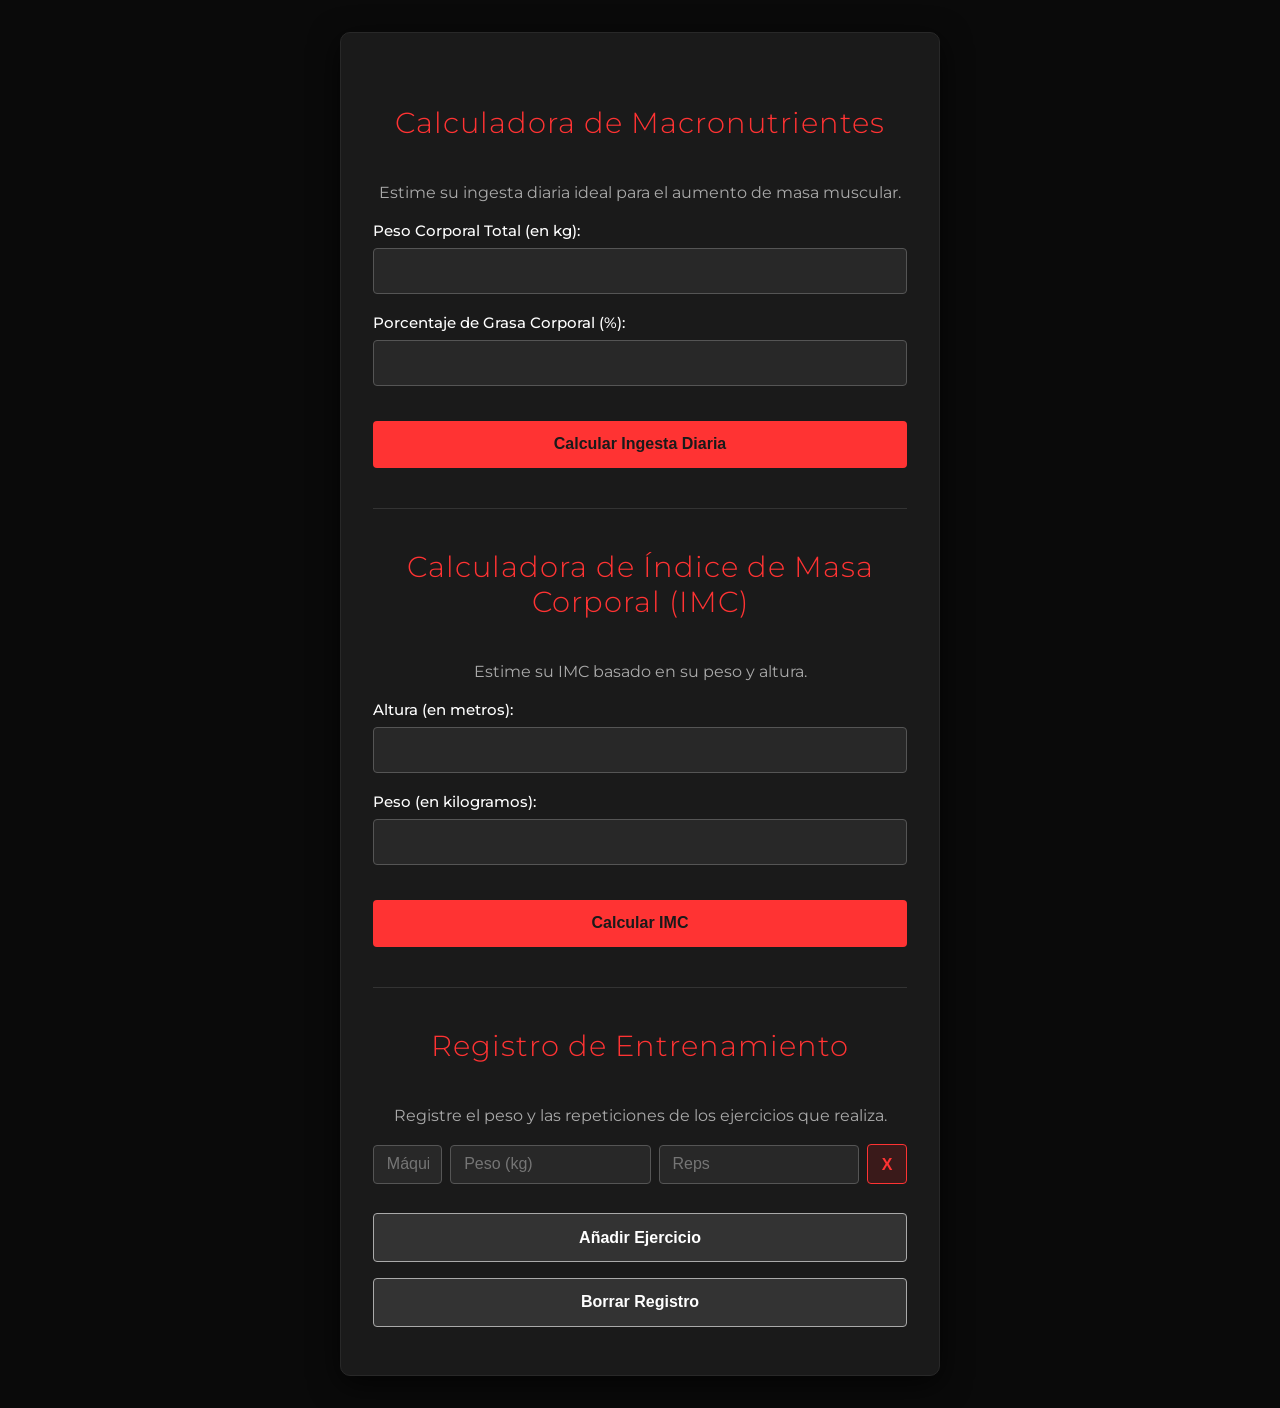
<file: index.html>
<!DOCTYPE html>
<html lang="es">
<head>
    <meta charset="UTF-8">
    <meta name="viewport" content="width=device-width, initial-scale=1.0">
    <title>Calculadora y Registro Fitness</title>
    <link rel="preconnect" href="https://fonts.googleapis.com">
    <link rel="preconnect" href="https://fonts.gstatic.com" crossorigin>
    <link href="https://fonts.googleapis.com/css2?family=Montserrat:wght@300;400;500;600;700&display=swap" rel="stylesheet">
    <link rel="stylesheet" href="style.css">
    <style>
        .resultado-imc .nota { font-size: 0.9em; margin-top: 10px; }
        .imc-result-text { font-weight: bold; }
    </style>
</head>
<body>
    <div class="container">
        
        <section class="macronutrientes">
            <h1>Calculadora de Macronutrientes</h1>
            <p>Estime su ingesta diaria ideal para el aumento de masa muscular.</p>
            
            <form id="macronutrientes-form">
                <div class="form-group">
                    <label for="peso_macro">Peso Corporal Total (en kg):</label>
                    <input type="number" id="peso_macro" name="peso_macro" step="0.1" min="1" required>
                </div>
                
                <div class="form-group">
                    <label for="grasa_corporal">Porcentaje de Grasa Corporal (%):</label>
                    <input type="number" id="grasa_corporal" name="grasa_corporal" step="0.1" min="1" max="60" required>
                </div>

                <button type="submit">Calcular Ingesta Diaria</button>
            </form>
            
            <div id="resultado-macronutrientes" style="display: none;">
            </div>
        </section>

        <hr class="separator">

        <section class="imc">
            <h1>Calculadora de Índice de Masa Corporal (IMC) </h1>
            <p>Estime su IMC basado en su peso y altura.</p>
            
            <form id="imc-form">
                <div class="form-group">
                    <label for="altura_imc">Altura (en metros):</label>
                    <input type="number" id="altura_imc" name="altura_imc" step="0.01" min="0.1" required>
                </div>
                <div class="form-group">
                    <label for="peso_imc">Peso (en kilogramos):</label>
                    <input type="number" id="peso_imc" name="peso_imc" step="0.1" min="1" required>
                </div>

                <button type="submit">Calcular IMC</button>
            </form>
            
            <div id="resultado-imc" style="display: none;">
            </div>
        </section>

        <hr class="separator">
        
        <section class="entrenamiento">
            <h1>Registro de Entrenamiento</h1>
            <p>Registre el peso y las repeticiones de los ejercicios que realiza.</p>
            
            <form id="registro-form">
                <div id="ejercicios-container">
                    </div>
                
                <button type="button" id="add-ejercicio" class="secundario">Añadir Ejercicio</button>
                <button type="button" id="reset-registro" class="secundario">Borrar Registro</button>
            </form>
        </section>

    </div>

    <script>

        const container = document.getElementById('ejercicios-container');
        const registroForm = document.getElementById('registro-form');
        const addEjercicioBtn = document.getElementById('add-ejercicio');
        const resetRegistroBtn = document.getElementById('reset-registro');

        function createExerciseRow(ejercicio = '', peso = '', repeticiones = '') {
            const newRow = document.createElement('div');
            newRow.className = 'ejercicio-row';
            newRow.innerHTML = `
                <input type="text" name="ejercicio[]" placeholder="Máquina/Ejercicio" value="${ejercicio}" required>
                <input type="number" name="peso[]" placeholder="Peso (kg)" value="${peso}" min="1" required>
                <input type="number" name="repeticiones[]" placeholder="Reps" value="${repeticiones}" min="1" required>
                <button type="button" class="remove-ejercicio secundario">X</button>
            `;
            
            newRow.querySelector('.remove-ejercicio').addEventListener('click', function() {
                newRow.remove();
                saveRegistry();
            });

            return newRow;
        }

        function saveRegistry() {
            const rows = container.querySelectorAll('.ejercicio-row');
            const data = [];
            rows.forEach(row => {
                const inputs = row.querySelectorAll('input');
                data.push({
                    ejercicio: inputs[0].value,
                    peso: inputs[1].value,
                    repeticiones: inputs[2].value
                });
            });
            localStorage.setItem('entrenamientoRegistro', JSON.stringify(data));
        }

        function loadRegistry() {
            const savedData = localStorage.getItem('entrenamientoRegistro');
            if (savedData) {
                const data = JSON.parse(savedData);
                if (data.length > 0) {
                    data.forEach(item => {
                        container.appendChild(createExerciseRow(item.ejercicio, item.peso, item.repeticiones));
                    });
                } else {
                    container.appendChild(createExerciseRow());
                }
            } else {
                container.appendChild(createExerciseRow());
            }
        }

        loadRegistry();

        registroForm.addEventListener('input', saveRegistry);

        addEjercicioBtn.addEventListener('click', function() {
            container.appendChild(createExerciseRow());
            saveRegistry();
        });
        
        resetRegistroBtn.addEventListener('click', function() {
            if (confirm('¿Está seguro de que desea borrar todo el registro de entrenamiento?')) {
                localStorage.removeItem('entrenamientoRegistro');
                container.innerHTML = '';
                loadRegistry();
            }
        });


        const macroForm = document.getElementById('macronutrientes-form');
        const resultadoMacroDiv = document.getElementById('resultado-macronutrientes');
        const pesoMacroInput = document.getElementById('peso_macro'); // ID cambiado
        const grasaInput = document.getElementById('grasa_corporal');

        macroForm.addEventListener('submit', function(e) {
            e.preventDefault();

            const peso = parseFloat(pesoMacroInput.value);
            const grasa_corporal = parseFloat(grasaInput.value);
            let htmlResultado = '';

            if (isNaN(peso) || peso <= 0) {
                htmlResultado = `
                    <div class="resultado error">
                        <p>Por favor, introduzca un peso válido (en kg).</p>
                    </div>`;
            } else if (isNaN(grasa_corporal) || grasa_corporal <= 0 || grasa_corporal >= 100) {
                htmlResultado = `
                    <div class="resultado error">
                        <p>Por favor, introduzca un porcentaje de grasa corporal válido (entre 1 y 99).</p>
                    </div>`;
            } else {
                const grasa_kg = peso * (grasa_corporal / 100);
                const mcm = peso - grasa_kg;
                
                const proteina_gramos = (mcm * 2.2).toFixed(1); 
                
                const carbo_gramos = (peso * 5.0).toFixed(1);
                
                htmlResultado = `
                    <div class="resultado exito">
                        <p>Basado en **${peso} kg** y **${grasa_corporal}%** de grasa corporal:</p>
                        <p class="nota-mcm">Su Masa Corporal Magra (MCM) es de: **${mcm.toFixed(1)} kg**</p>
                        
                        <hr class="thin-separator">
                        
                        <h2>Proteína Diaria (MCM x 2.2 g):</h2>
                        <p class="calculo exito-num">${proteina_gramos} **gramos**</p>
                        
                        <h2>Carbohidratos Diarios (Peso x 5.0 g):</h2>
                        <p class="calculo exito-num">${carbo_gramos} **gramos**</p>
                        
                        <p class="nota">Estos son objetivos recomendados para el aumento de masa muscular.</p>
                    </div>
                `;
            }

            resultadoMacroDiv.innerHTML = htmlResultado;
            resultadoMacroDiv.style.display = 'block';
        });


        const imcForm = document.getElementById('imc-form');
        const resultadoIMC = document.getElementById('resultado-imc');
        const alturaInput = document.getElementById('altura_imc');
        const pesoInput = document.getElementById('peso_imc');

        function obtenerClasificacionIMC(imc) {
            if (imc < 18.5) {
                return { clasificacion: 'Peso Insuficiente', clase: 'error' };
            } else if (imc >= 18.5 && imc <= 24.9) {
                return { clasificacion: 'Peso Normal', clase: 'exito' };
            } else if (imc >= 25.0 && imc <= 29.9) {
                return { clasificacion: 'Sobrepeso', clase: 'advertencia' };
            } else if (imc >= 30.0 && imc <= 34.9) {
                return { clasificacion: 'Obesidad Grado I', clase: 'error' };
            } else if (imc >= 35.0 && imc <= 39.9) {
                return { clasificacion: 'Obesidad Grado II (Severa)', clase: 'error' };
            } else {
                return { clasificacion: 'Obesidad Grado III (Mórbida)', clase: 'error' };
            }
        }

        imcForm.addEventListener('submit', function(e) {
            e.preventDefault();

            const altura = parseFloat(alturaInput.value);
            const peso = parseFloat(pesoInput.value);
            let htmlResultado = '';

            if (isNaN(altura) || altura <= 0 || isNaN(peso) || peso <= 0) {
                htmlResultado = `
                    <div class="resultado error">
                        <p>Por favor, introduzca valores válidos para altura y peso.</p>
                    </div>`;
            } else {
                const imc = peso / (altura * altura);
                const clasificacionData = obtenerClasificacionIMC(imc);

                htmlResultado = `
                    <div class="resultado resultado-imc ${clasificacionData.clase}">
                        <p>Con un peso de **${peso} kg** y una altura de **${altura} m**:</p>
                        
                        <hr class="thin-separator">
                        
                        <h2>Su Índice de Masa Corporal (IMC) es:</h2>
                        <p class="calculo exito-num">${imc.toFixed(2)}</p>
                        
                        <p>Clasificación: <span class="imc-result-text">${clasificacionData.clasificacion}</span></p>
                        
                        <p class="nota">Recuerde que el IMC es solo una herramienta de estimación y no considera la composición corporal (músculo vs. grasa).</p>
                    </div>
                `;
            }

            resultadoIMC.innerHTML = htmlResultado;
            resultadoIMC.style.display = 'block';
        });

    </script>
</body>
</html>
</file>
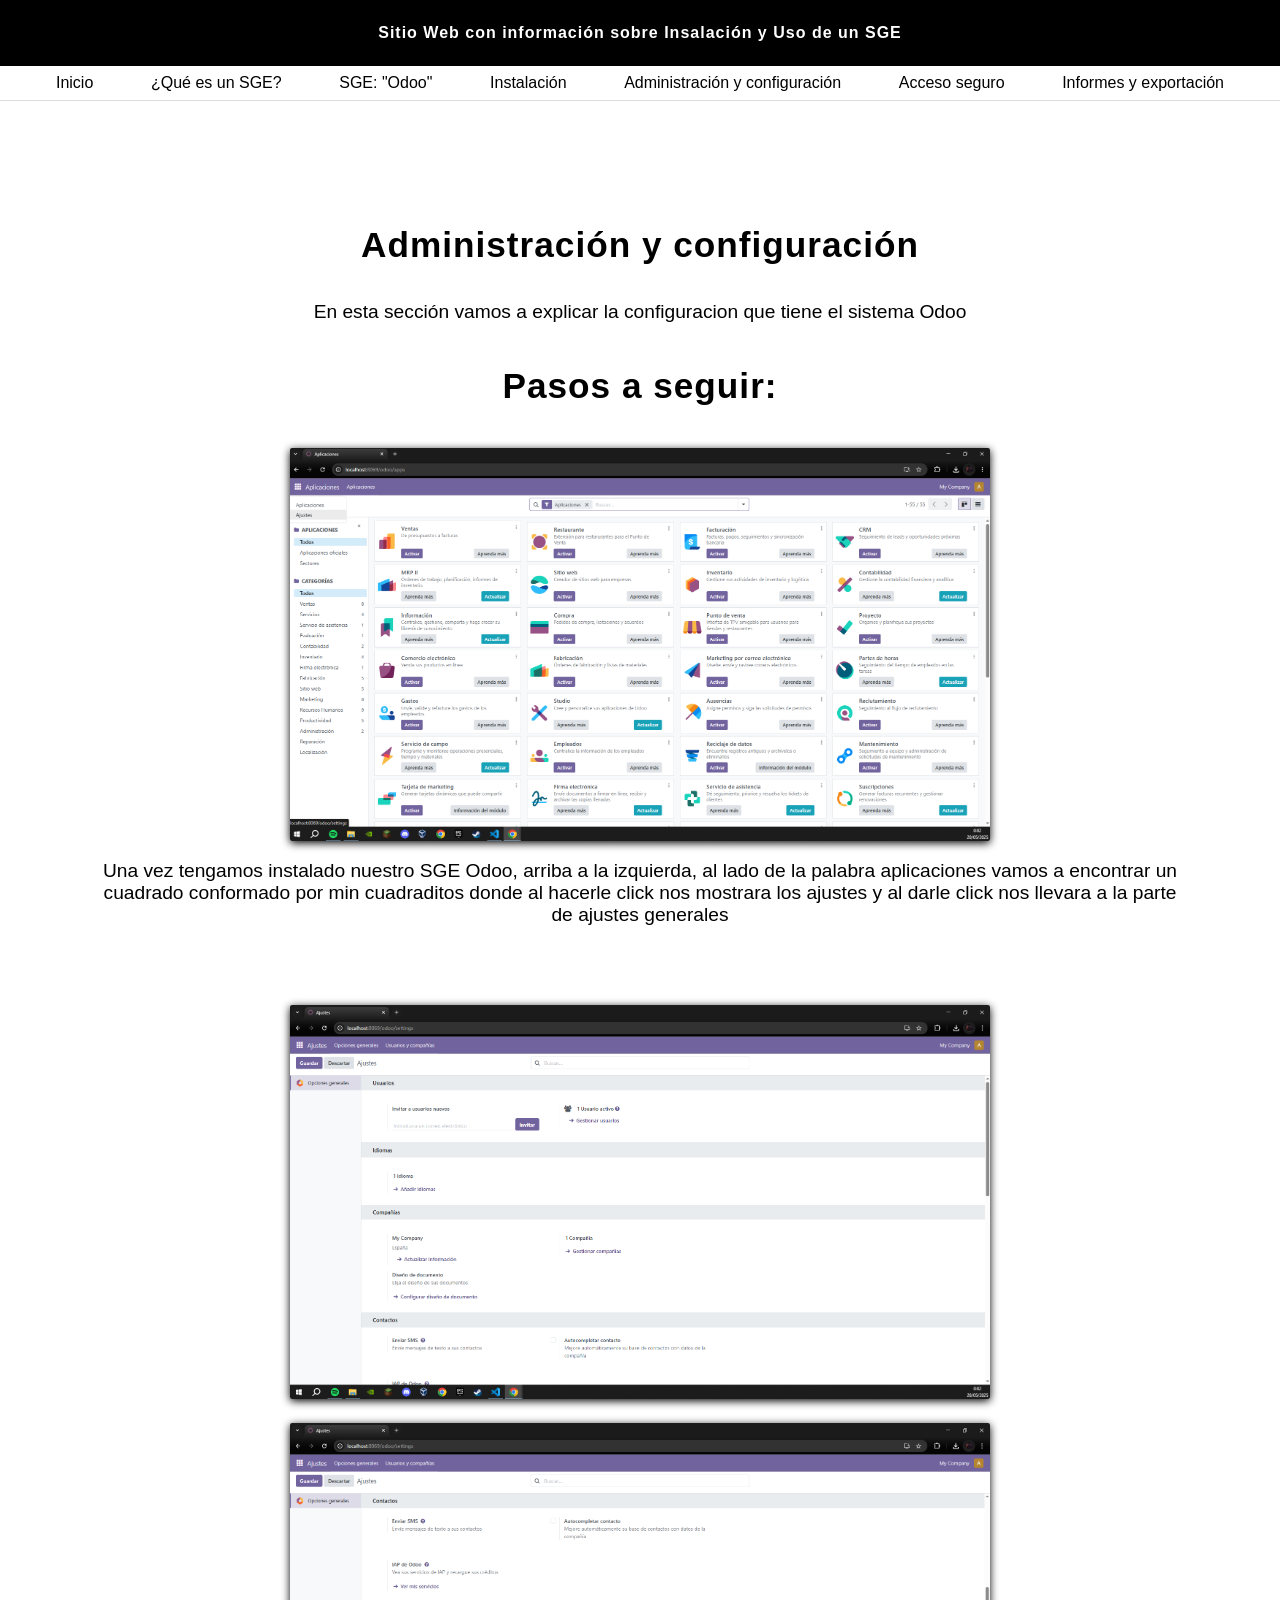
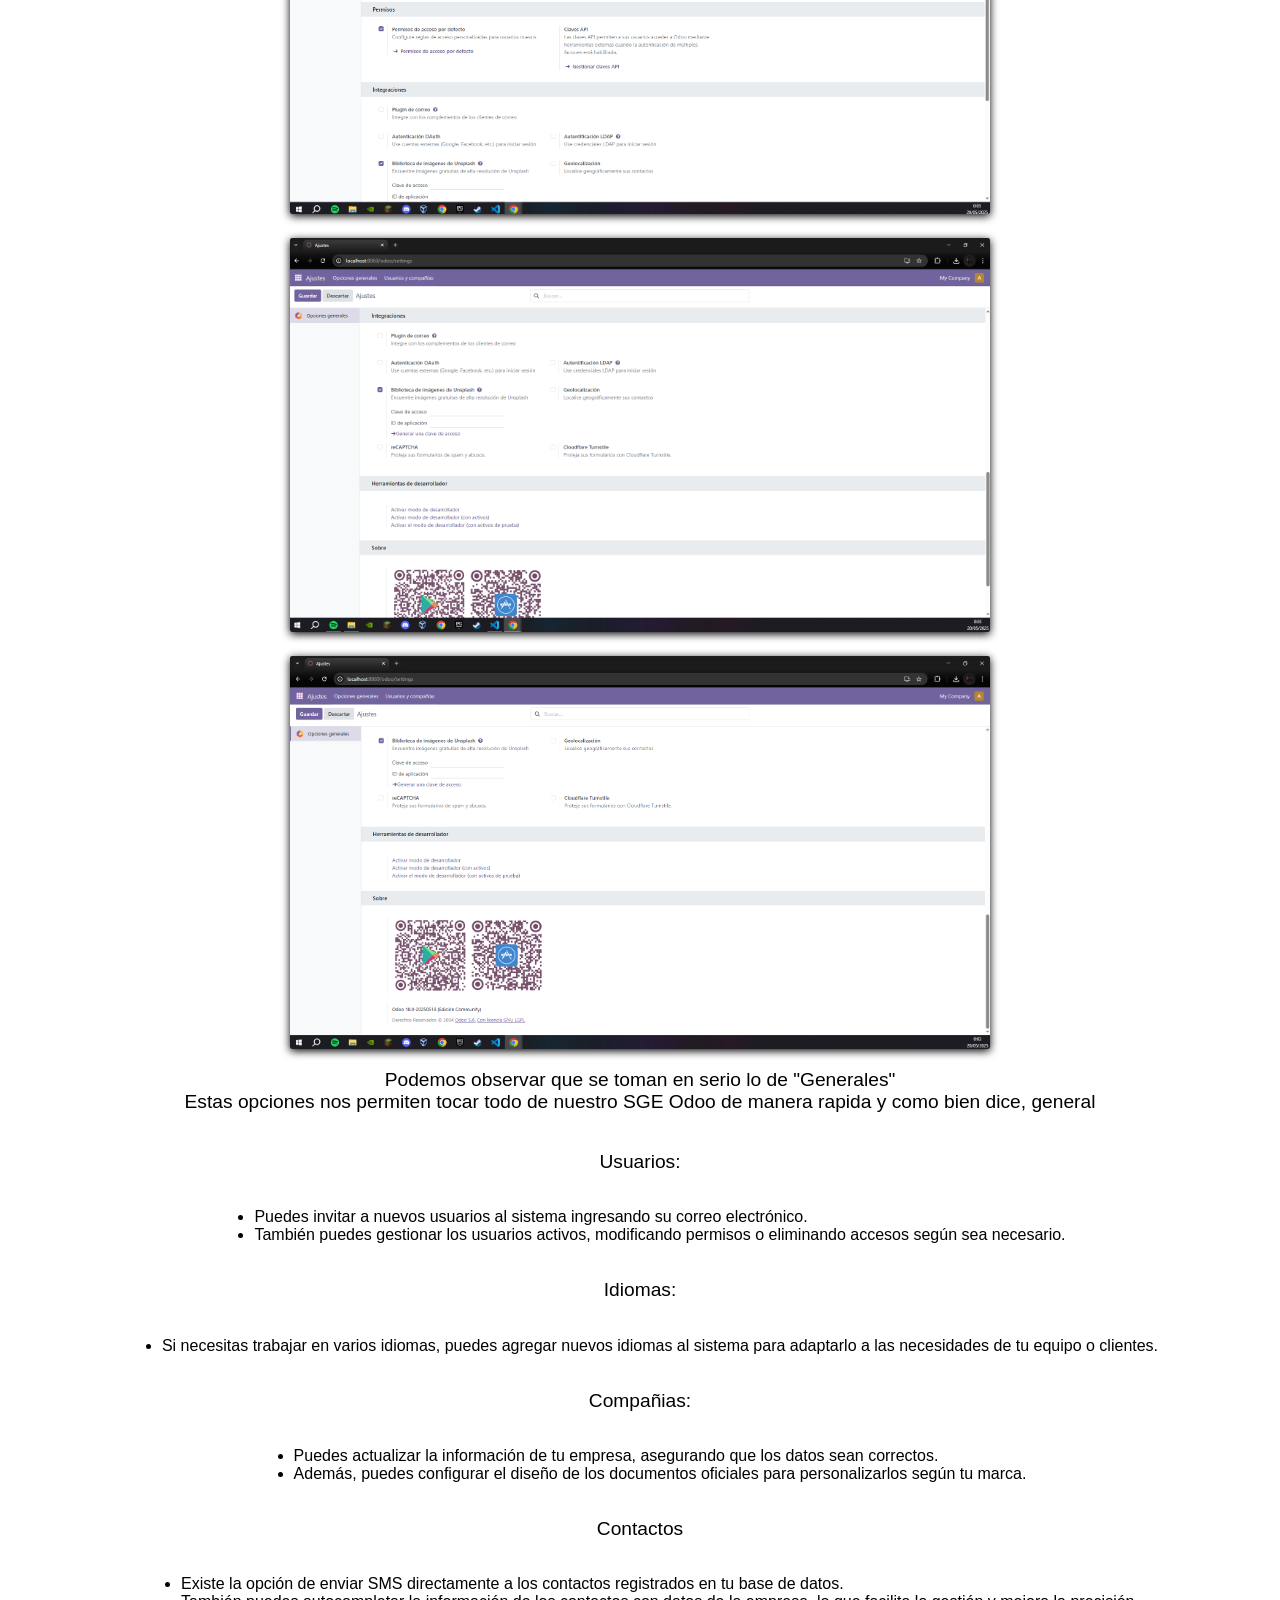
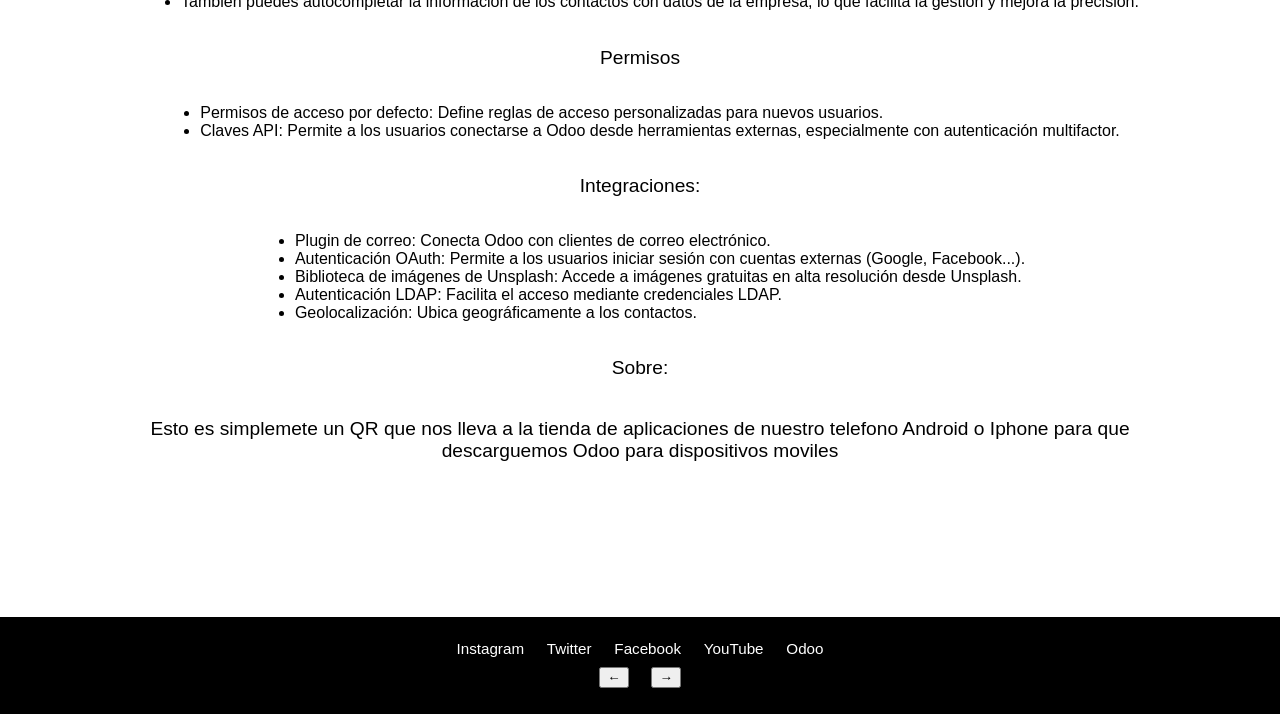
<file: admin.html>
<!DOCTYPE html>
<html lang="es">
<head>
    <meta charset="UTF-8">
    <meta name="viewport" content="width=device-width, initial-scale=1.0">
    <link rel="stylesheet" href="CSS/admin.css">
    <title>Administración y configuración</title>
</head>
<body>
    <header id="header">
        Sitio Web con información sobre Insalación y Uso de un SGE
    </header>

    <div class="menu-toggle" id="mobile-menu">
        <span></span>
    </div>

    <nav id="nav">
        <ul>
            <li><a href="index.html">Inicio</a></li>
            <li><a href="sge.html">¿Qué es un SGE?</a></li>
            <li><a href="Odoo.html">SGE: "Odoo" </a></li>
            <li><a href="instalacion.html">Instalación</a></li>
            <li><a href="admin.html">Administración y configuración</a></li>
            <li><a href="seguridad.html">Acceso seguro</a></li>
            <li><a href="informes.html">Informes y exportación</a></li>
        </ul>
    </nav>
    <main>
        <h1>Administración y configuración</h1>
        <p>En esta sección vamos a explicar la configuracion que tiene el sistema Odoo</p>

        <h1> Pasos a seguir: </h1>

        <img src="./IMG/Administracion-Configuracion_Odoo/Screenshot_1.png" alt="1">
        <p> Una vez tengamos instalado nuestro SGE Odoo, arriba a la izquierda, al lado de la palabra aplicaciones vamos a encontrar un cuadrado conformado por min cuadraditos
            donde al hacerle click nos mostrara los ajustes y al darle click nos llevara a la parte de ajustes generales </p>

        <br>
        <br>

        <img src="./IMG/Administracion-Configuracion_Odoo/Screenshot_2.png" alt="2">
        <img src="./IMG/Administracion-Configuracion_Odoo/Screenshot_3.png" alt="3">
        <img src="./IMG/Administracion-Configuracion_Odoo/Screenshot_4.png" alt="4">
        <img src="./IMG/Administracion-Configuracion_Odoo/Screenshot_5.png" alt="5">
        <p> Podemos observar que se toman en serio lo de "Generales"
            <br> Estas opciones nos permiten tocar todo de nuestro SGE Odoo de manera rapida y como bien dice, general </p>
        
        <p> Usuarios: </p>
            <ul>
                <li>Puedes invitar a nuevos usuarios al sistema ingresando su correo electrónico.</li>
                <li>También puedes gestionar los usuarios activos, modificando permisos o eliminando accesos según sea necesario.</li>
            </ul>
        
        <p> Idiomas: </p>
            <ul>
                <li>Si necesitas trabajar en varios idiomas, puedes agregar nuevos idiomas al sistema para adaptarlo a las necesidades de tu equipo o clientes.</li>
            </ul>

        <p> Compañias: </p>
            <ul>
                <li>Puedes actualizar la información de tu empresa, asegurando que los datos sean correctos.</li>
                <li>Además, puedes configurar el diseño de los documentos oficiales para personalizarlos según tu marca.</li>
            </ul>

        <p> Contactos </p>
            <ul>
                <li>Existe la opción de enviar SMS directamente a los contactos registrados en tu base de datos.</li>
                <li>También puedes autocompletar la información de los contactos con datos de la empresa, lo que facilita la gestión y mejora la precisión.</li>
            </ul>

        <p> Permisos </p>
            <ul>
                <li>Permisos de acceso por defecto: Define reglas de acceso personalizadas para nuevos usuarios.</li>
                <li>Claves API: Permite a los usuarios conectarse a Odoo desde herramientas externas, especialmente con autenticación multifactor.</li>
            </ul>

        <p> Integraciones: </p>
            <ul>
                <li>Plugin de correo: Conecta Odoo con clientes de correo electrónico.</li>
                <li>Autenticación OAuth: Permite a los usuarios iniciar sesión con cuentas externas (Google, Facebook...).</li>
                <li>Biblioteca de imágenes de Unsplash: Accede a imágenes gratuitas en alta resolución desde Unsplash.</li>
                <li>Autenticación LDAP: Facilita el acceso mediante credenciales LDAP.</li>
                <li>Geolocalización: Ubica geográficamente a los contactos.</li>
            </ul>

        <p> Sobre: </p>
        <p> Esto es simplemete un QR que nos lleva a la tienda de aplicaciones de nuestro telefono Android o Iphone para que descarguemos Odoo para dispositivos moviles </p>

        <br>
        <br>
        
    </main>
    <footer>
        <div class="enlaces">
            <a href="https://www.instagram.com/odoo.official/" target="_blank">Instagram</a>
            <a href="https://twitter.com/odoo" target="_blank">Twitter</a>
            <a href="https://www.facebook.com/Odoo" target="_blank">Facebook</a>
            <a href="https://www.youtube.com/user/OpenERPonline" target="_blank">YouTube</a>
            <a href="https://www.odoo.com/es_ES" target="_blank">Odoo</a>
        </div>
        <div class="botones-navegacion" id="botones-navegacion">
            <button id="go-back" title="Página anterior">←</button>
            <button id="go-forward" title="Página siguiente">→</button>
        </div>
    </footer>
    <script>
        let paginas = ["index.html", "sge.html", "odoo.html", "instalacion.html", "admin.html", "seguridad.html", "informes.html"];
        let localizacion = window.location.pathname.split('/').pop().toLowerCase();
        let idx = paginas.indexOf(localizacion);

        document.getElementById('go-back').onclick = function() {
            if (idx == -1) {
                window.location.href = paginas[0];
            } else {
                let prevIdx = (idx - 1 + paginas.length) % paginas.length;
                window.location.href = paginas[prevIdx];
            }
        };
        document.getElementById('go-forward').onclick = function() {
            if (idx == -1) {
                window.location.href = paginas[0];
            } else {
                let nextIdx = (idx + 1) % paginas.length;
                window.location.href = paginas[nextIdx];
            }
        };

        const menuToggle = document.getElementById('mobile-menu');
        const nav = document.querySelector('nav');
        const body = document.body;

        menuToggle.addEventListener('click', function() {
            this.classList.toggle('active');
            nav.classList.toggle('active');
            body.classList.toggle('menu-open');
        });
        
        const navLinks = document.querySelectorAll('nav ul li a');
        navLinks.forEach(link => {
            link.addEventListener('click', function() {
                menuToggle.classList.remove('active');
                nav.classList.remove('active');
                body.classList.remove('menu-open');
            });
        });
    </script>
</body>
</html>
</file>
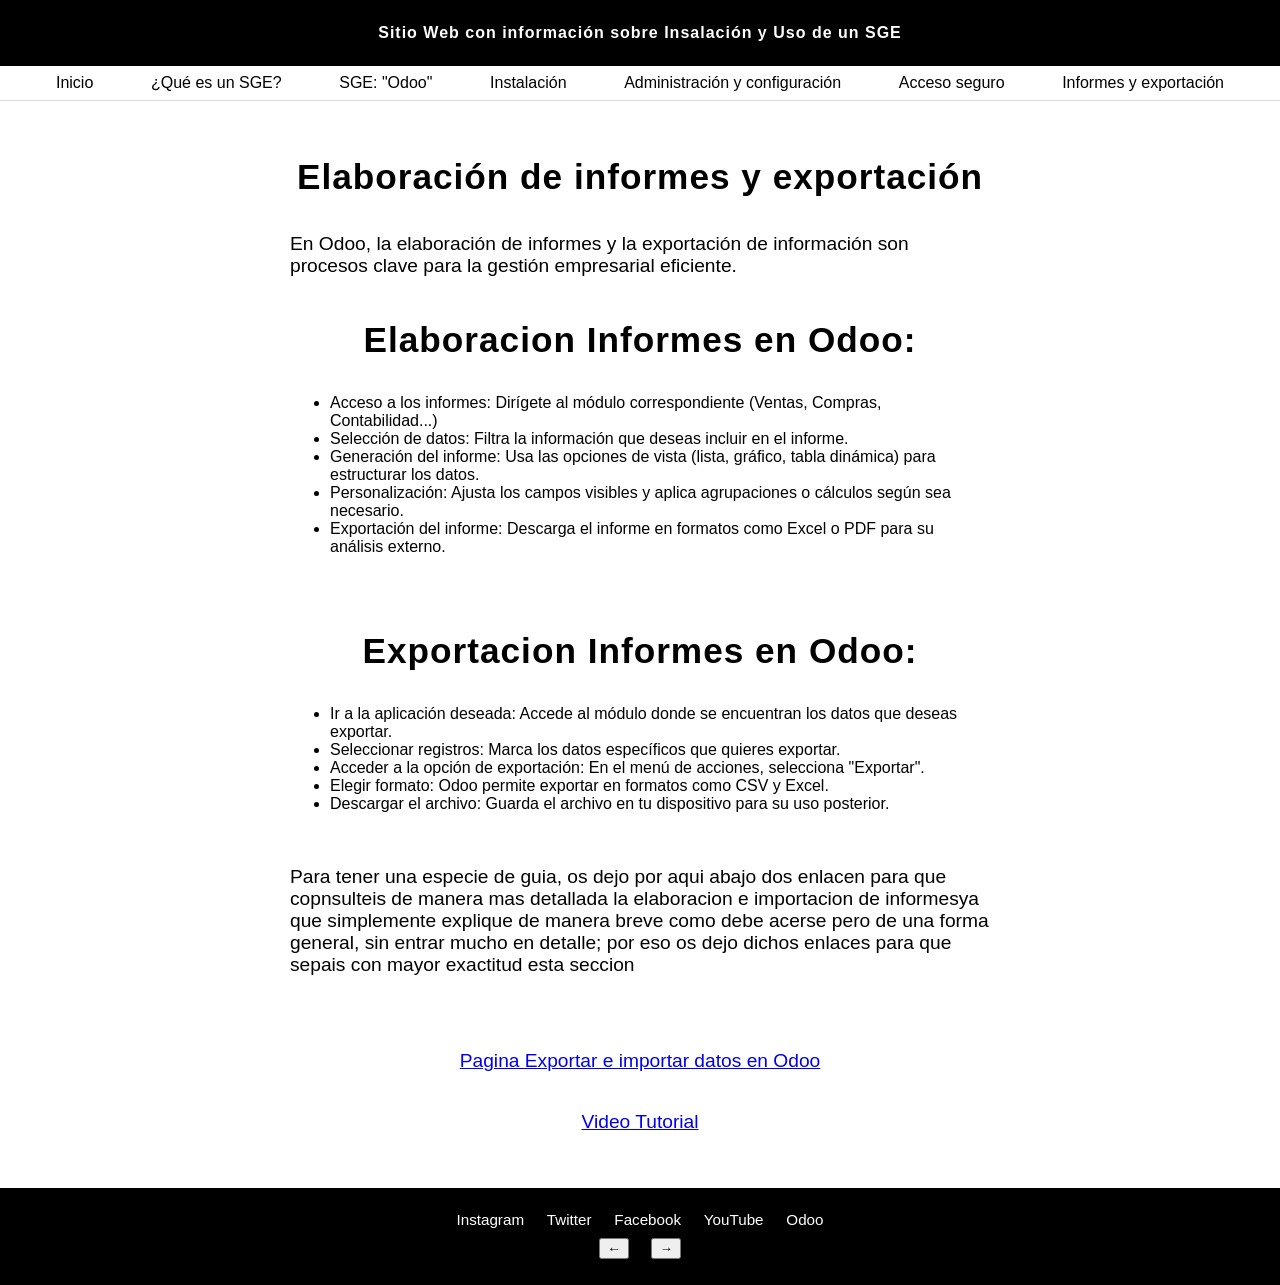
<file: informes.html>
<!DOCTYPE html>
<html lang="es">
<head>
    <meta charset="UTF-8">
    <meta name="viewport" content="width=device-width, initial-scale=1.0">
    <link rel="stylesheet" href="CSS/informes.css">
    <title>Informes y exportación</title>
</head>
<body>
    <header id="header">
        Sitio Web con información sobre Insalación y Uso de un SGE
    </header>

    <div class="menu-toggle" id="mobile-menu">
        <span></span>
    </div>

    <nav id="nav">
        <ul>
            <li><a href="index.html">Inicio</a></li>
            <li><a href="sge.html">¿Qué es un SGE?</a></li>
            <li><a href="Odoo.html">SGE: "Odoo" </a></li>
            <li><a href="instalacion.html">Instalación</a></li>
            <li><a href="admin.html">Administración y configuración</a></li>
            <li><a href="seguridad.html">Acceso seguro</a></li>
            <li><a href="informes.html">Informes y exportación</a></li>
        </ul>
    </nav>
    <main>
        <h1>Elaboración de informes y exportación</h1>
        <p>En Odoo, la elaboración de informes y la exportación de información son procesos clave para la gestión empresarial eficiente.</p>

        <h1> Elaboracion Informes en Odoo: </h1>
        <ul>
            <li>Acceso a los informes: Dirígete al módulo correspondiente (Ventas, Compras, Contabilidad...)</li>
            <li>Selección de datos: Filtra la información que deseas incluir en el informe.</li>
            <li>Generación del informe: Usa las opciones de vista (lista, gráfico, tabla dinámica) para estructurar los datos.</li>
            <li>Personalización: Ajusta los campos visibles y aplica agrupaciones o cálculos según sea necesario.</li>
            <li>Exportación del informe: Descarga el informe en formatos como Excel o PDF para su análisis externo.</li>
        </ul>

        <br>
        <br>

        <h1> Exportacion Informes en Odoo: </h1>
        <ul>
            <li>Ir a la aplicación deseada: Accede al módulo donde se encuentran los datos que deseas exportar.</li>
            <li>Seleccionar registros: Marca los datos específicos que quieres exportar.</li>
            <li>Acceder a la opción de exportación: En el menú de acciones, selecciona "Exportar".</li>
            <li>Elegir formato: Odoo permite exportar en formatos como CSV y Excel.</li>
            <li>Descargar el archivo: Guarda el archivo en tu dispositivo para su uso posterior.</li>
        </ul>

        <br>

        <p> Para tener una especie de guia, os dejo por aqui abajo dos enlacen para que copnsulteis de manera mas detallada la elaboracion e importacion de informesya que
            simplemente explique de manera breve como debe acerse pero de una forma general, sin entrar mucho en detalle; por eso os dejo dichos enlaces para que sepais con 
        mayor exactitud esta seccion </p>

        <br>
        <br>

        <p><a href="https://www.garber.es/blog/odoo-8/exportar-e-importar-datos-en-odoo-553" target="_blank">Pagina Exportar e importar datos en Odoo </a></p>
        <p><a href="https://www.youtube.com/watch?v=OIK72Z7d3DI" target="_blank"> Video Tutorial </a></p>

        <br>
        <br>

    </main>
    <footer>
        <div class="enlaces">
            <a href="https://www.instagram.com/odoo.official/" target="_blank">Instagram</a>
            <a href="https://twitter.com/odoo" target="_blank">Twitter</a>
            <a href="https://www.facebook.com/Odoo" target="_blank">Facebook</a>
            <a href="https://www.youtube.com/user/OpenERPonline" target="_blank">YouTube</a>
            <a href="https://www.odoo.com/es_ES" target="_blank">Odoo</a>
        </div>
        <div class="botones-navegacion" id="botones-navegacion">
            <button id="go-back" title="Página anterior">←</button>
            <button id="go-forward" title="Página siguiente">→</button>
        </div>
    </footer>
    <script>
        let paginas = ["index.html", "sge.html", "odoo.html", "instalacion.html", "admin.html", "seguridad.html", "informes.html"];
        let localizacion = window.location.pathname.split('/').pop().toLowerCase();
        let idx = paginas.indexOf(localizacion);

        document.getElementById('go-back').onclick = function() {
            if (idx == -1) {
                window.location.href = paginas[0];
            } else {
                let prevIdx = (idx - 1 + paginas.length) % paginas.length;
                window.location.href = paginas[prevIdx];
            }
        };
        document.getElementById('go-forward').onclick = function() {
            if (idx == -1) {
                window.location.href = paginas[0];
            } else {
                let nextIdx = (idx + 1) % paginas.length;
                window.location.href = paginas[nextIdx];
            }
        };

        const menuToggle = document.getElementById('mobile-menu');
        const nav = document.querySelector('nav');
        const body = document.body;

        menuToggle.addEventListener('click', function() {
            this.classList.toggle('active');
            nav.classList.toggle('active');
            body.classList.toggle('menu-open');
        });
        
        const navLinks = document.querySelectorAll('nav ul li a');
        navLinks.forEach(link => {
            link.addEventListener('click', function() {
                menuToggle.classList.remove('active');
                nav.classList.remove('active');
                body.classList.remove('menu-open');
            });
        });
    </script>
</body>
</html>
</file>
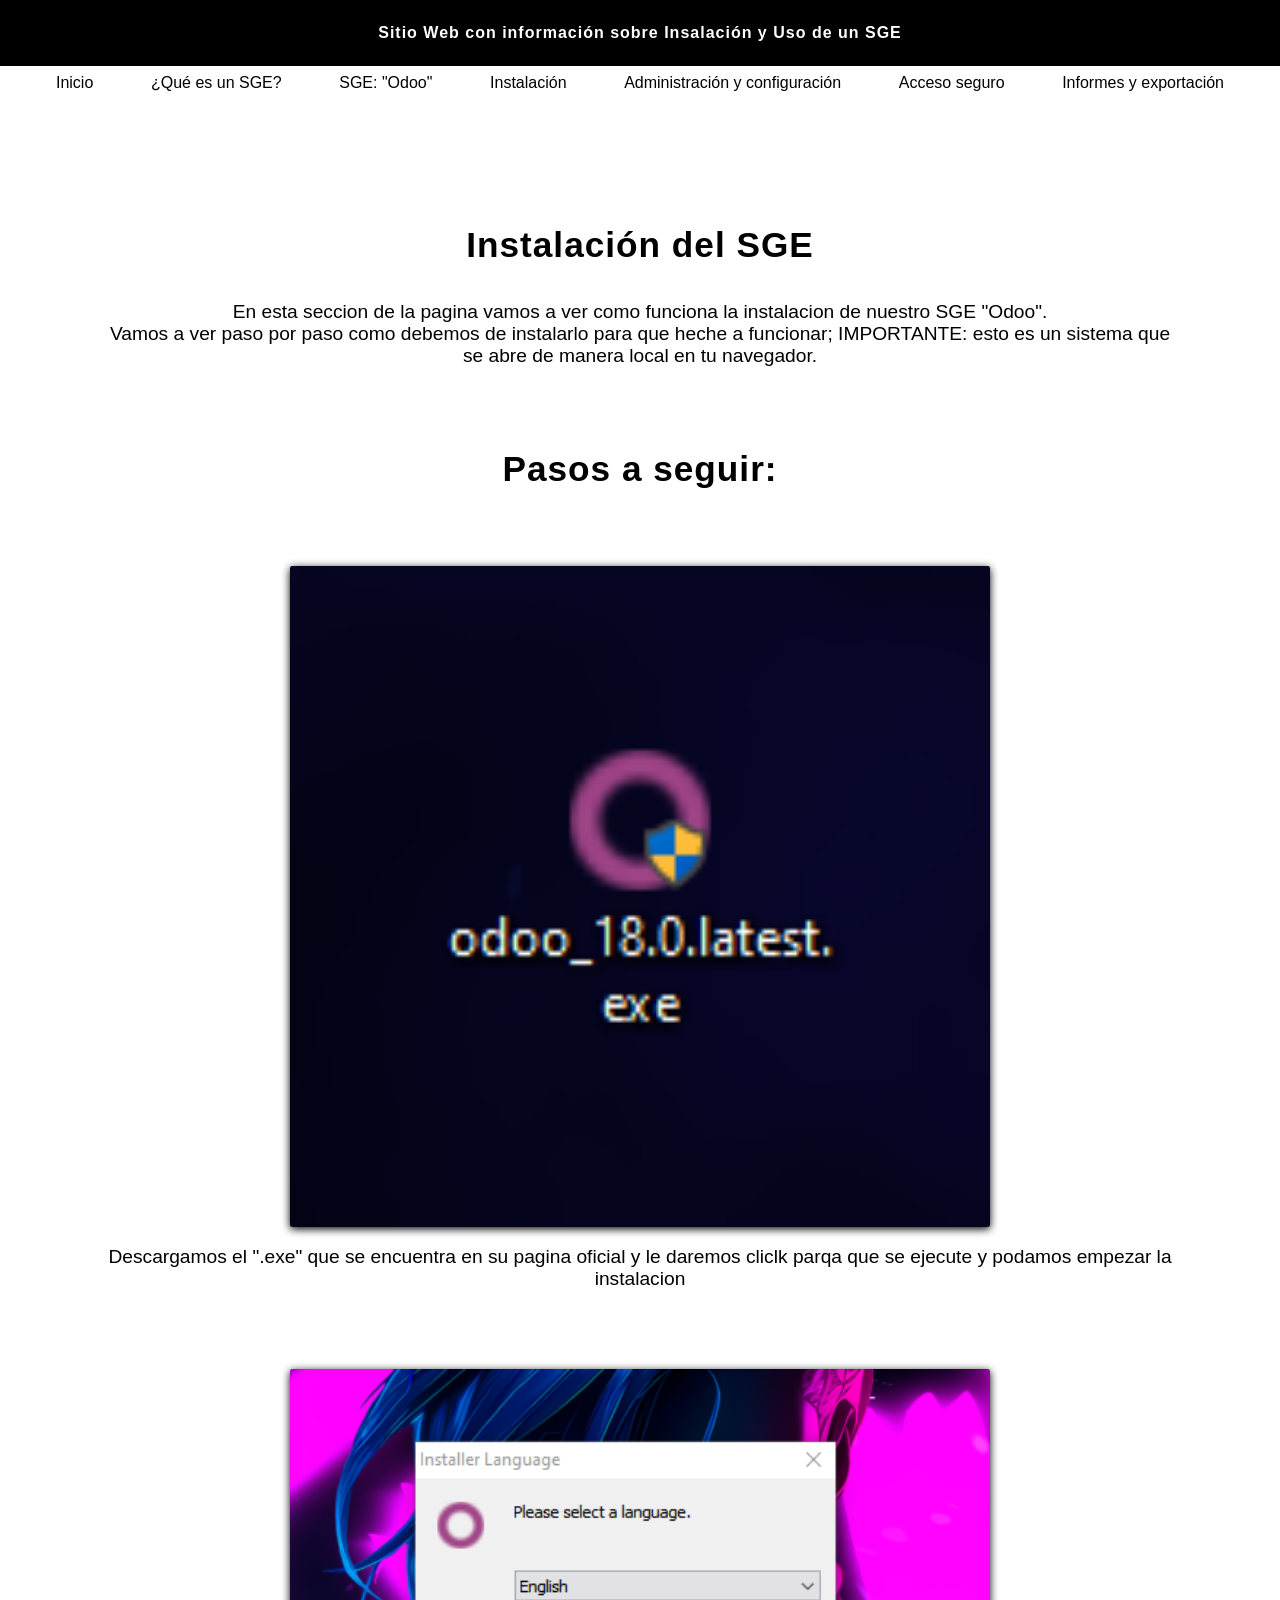
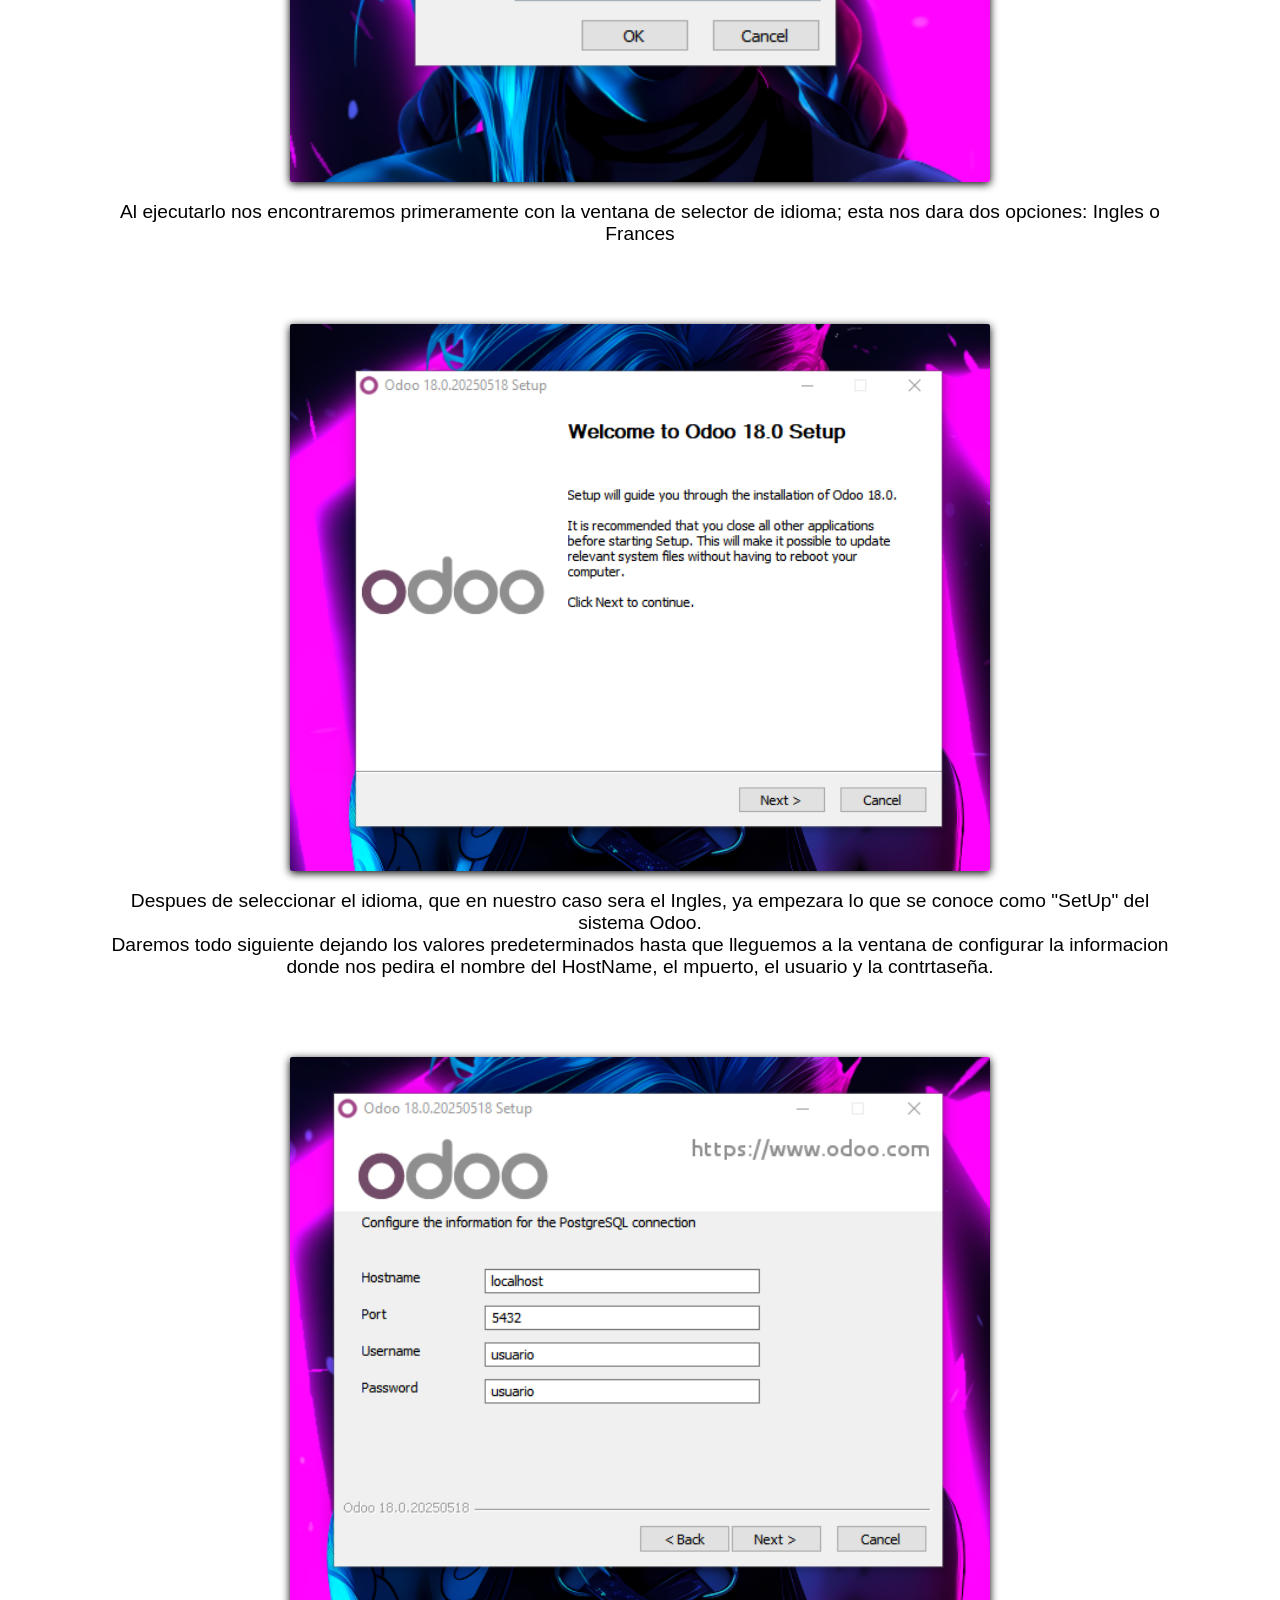
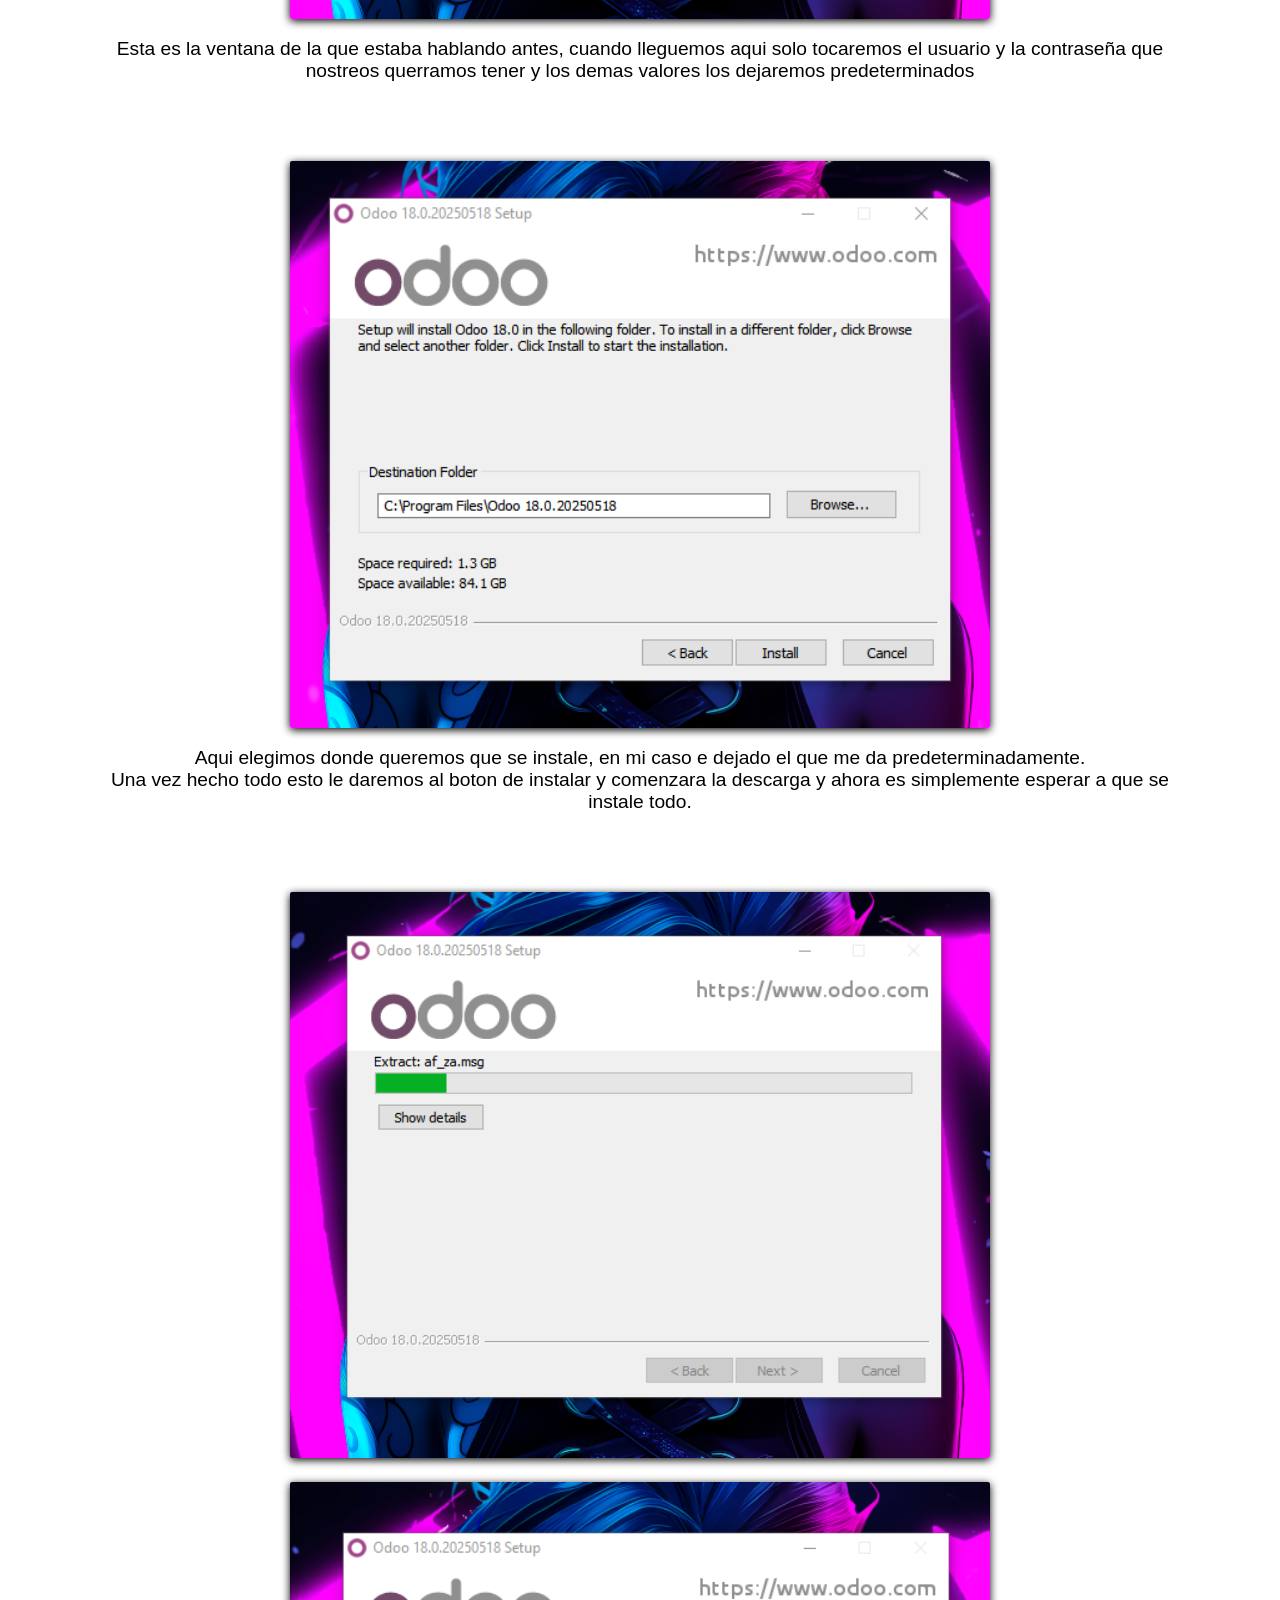
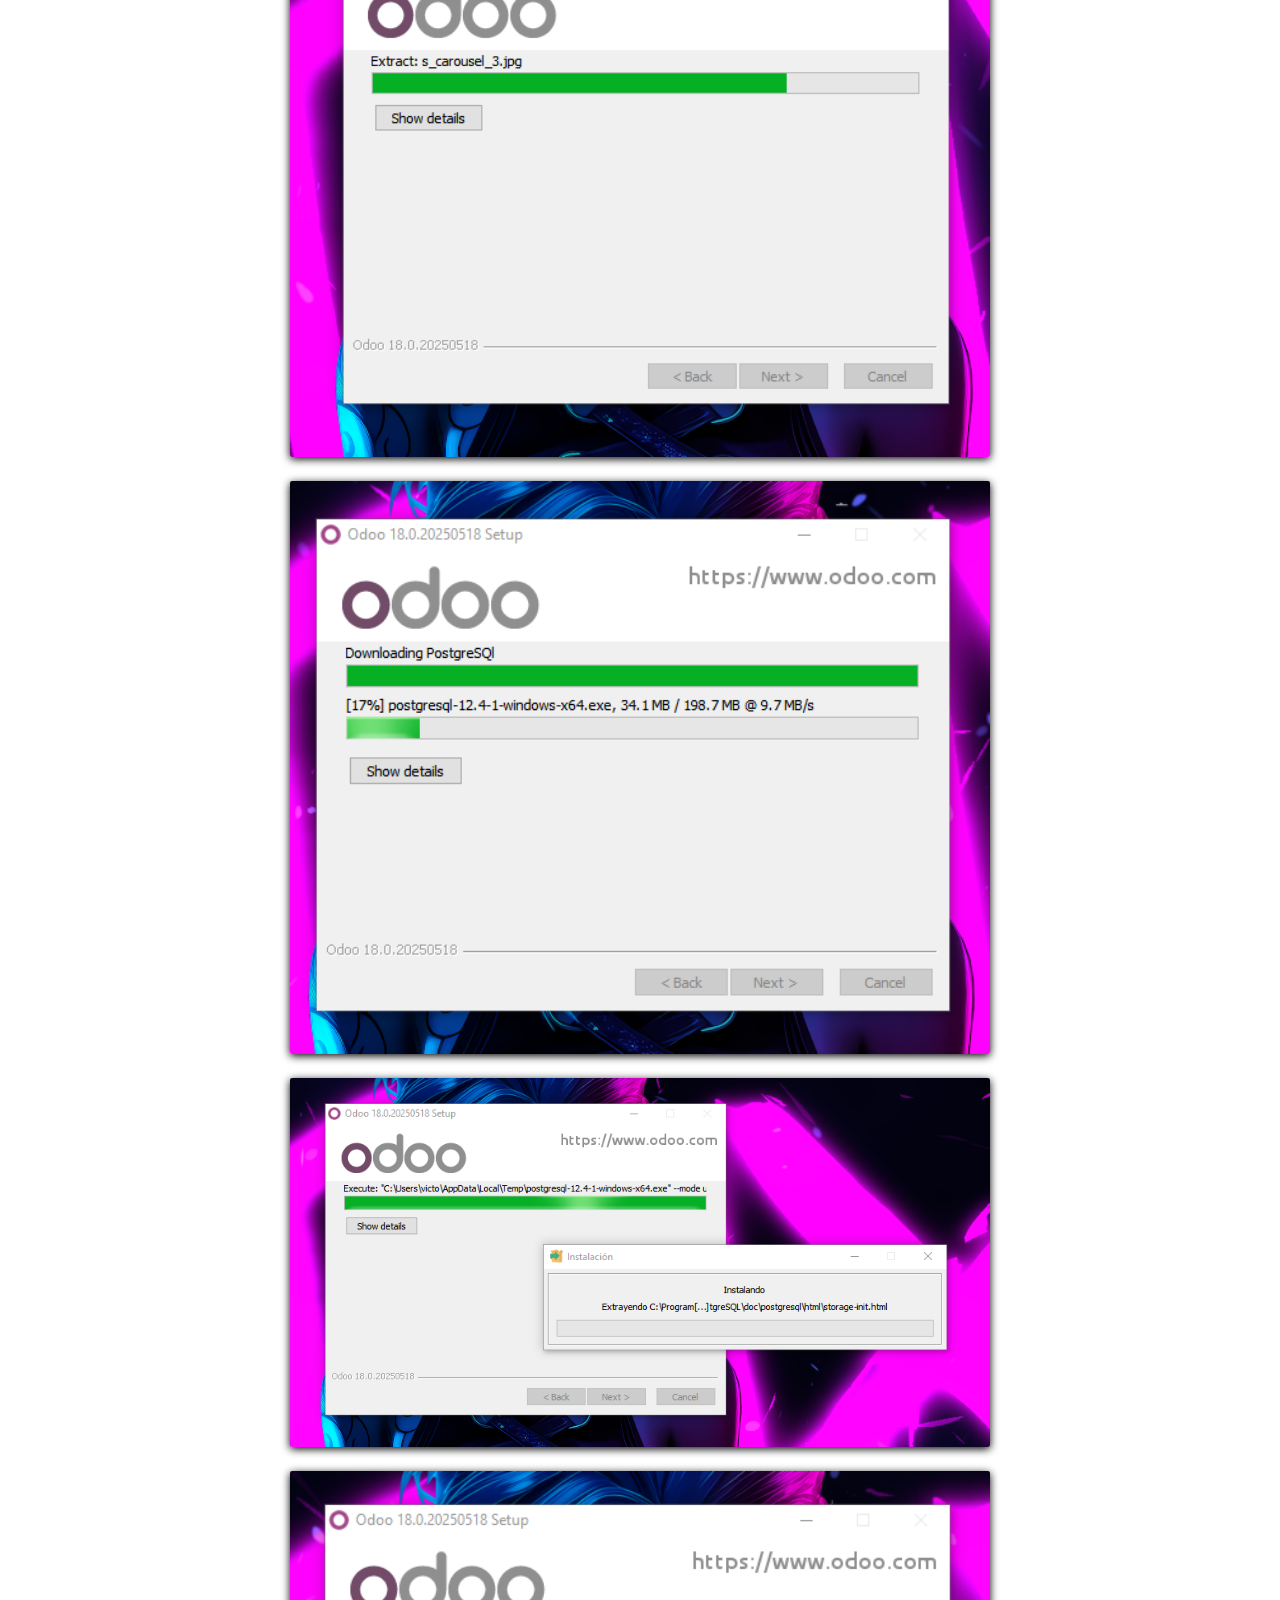
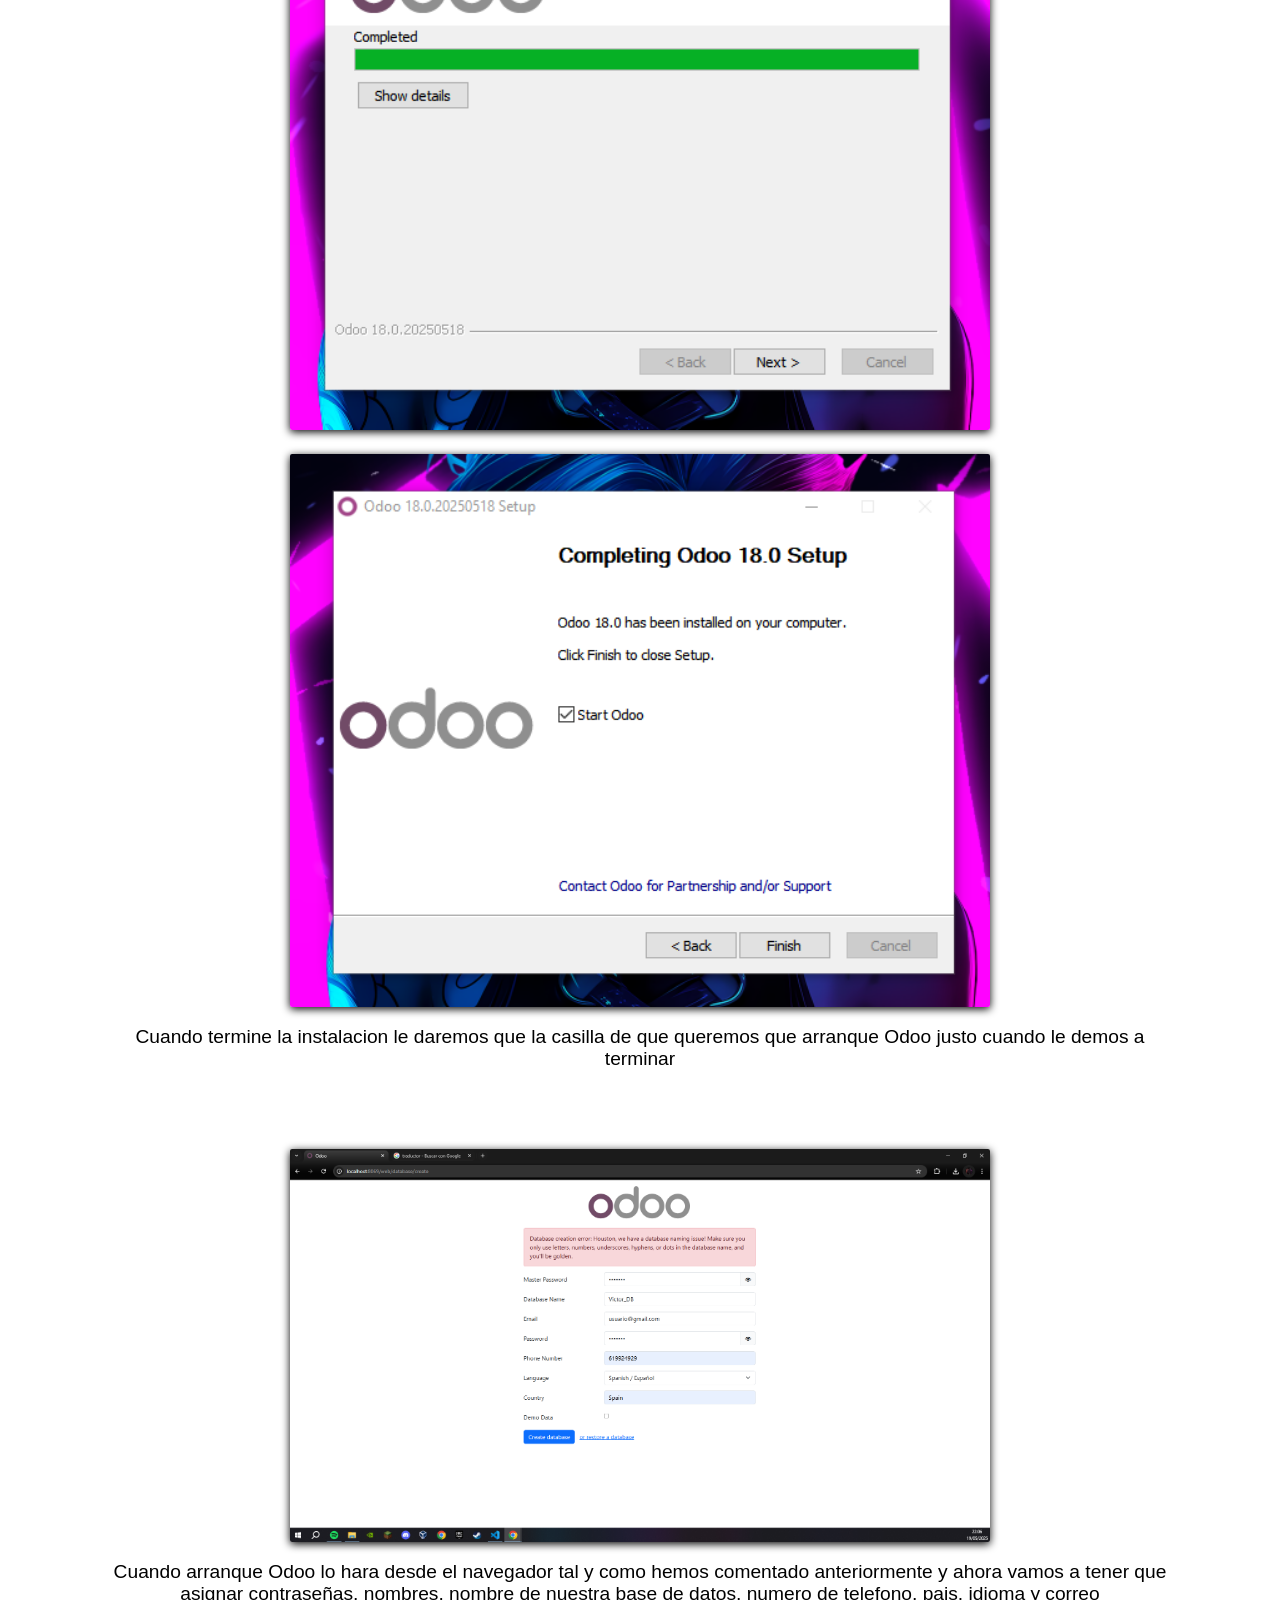
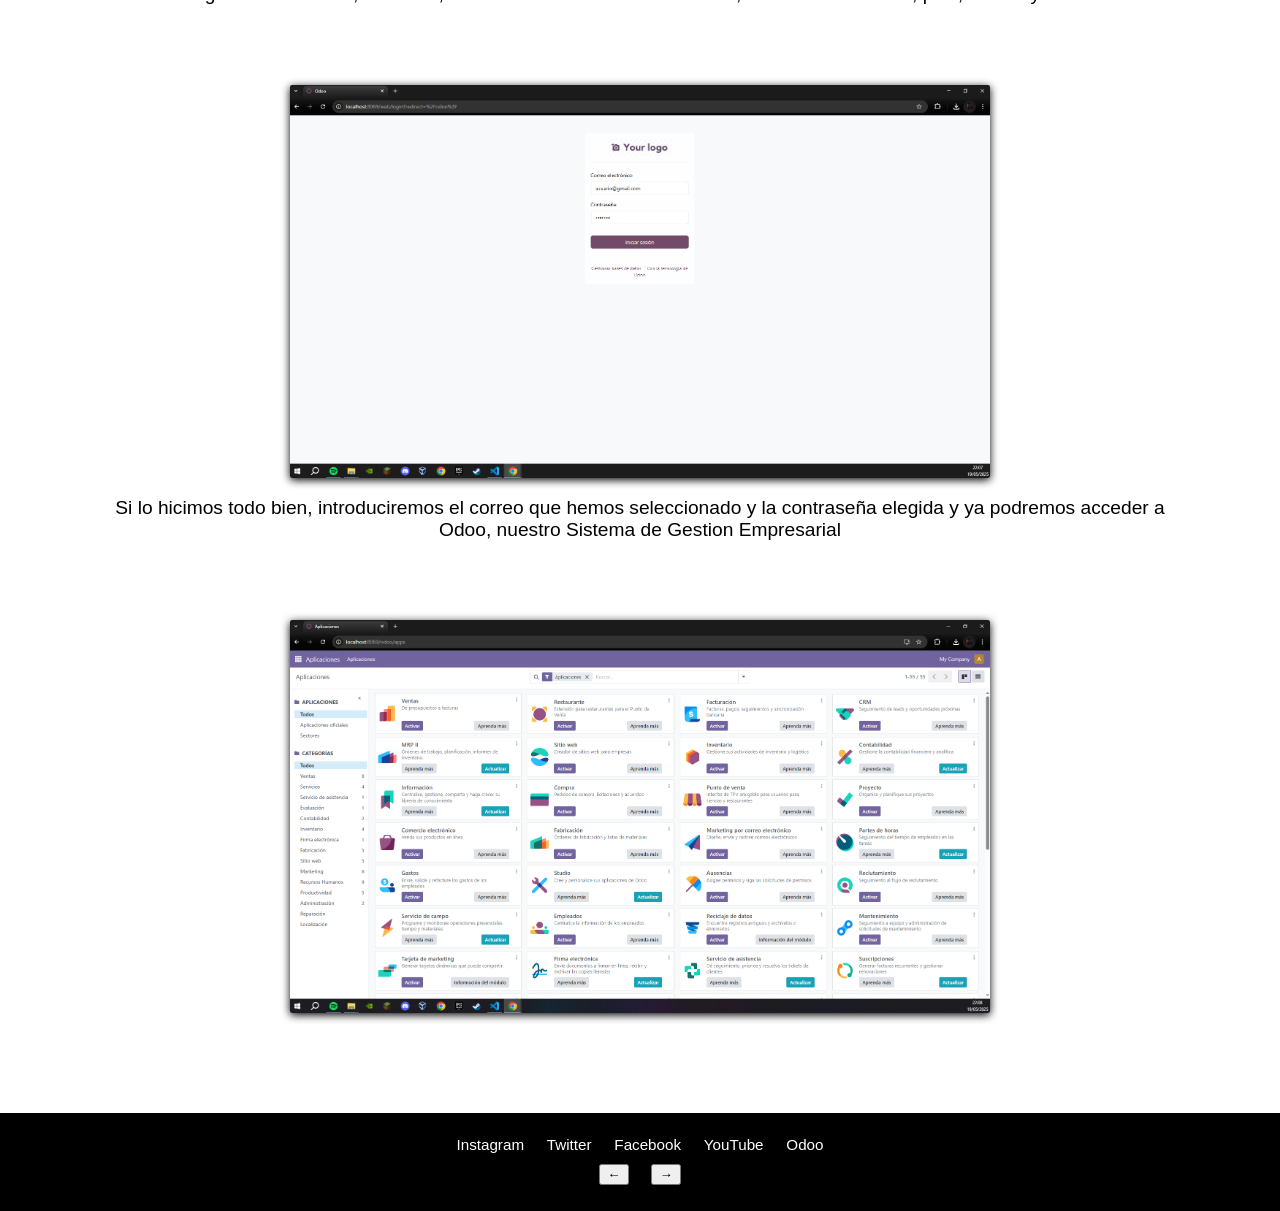
<file: instalacion.html>
<!DOCTYPE html>
<html lang="es">
<head>
    <meta charset="UTF-8">
    <meta name="viewport" content="width=device-width, initial-scale=1.0">
    <link rel="stylesheet" href="CSS/instalacion.css">
    <title>Instalación del SGE</title>
</head>
<body>
    <header id="header" class="header">
        Sitio Web con información sobre Insalación y Uso de un SGE
    </header>

    <div class="menu-toggle" id="mobile-menu">
        <span></span>
    </div>

    <nav id="nav" class="nav">
        <ul>
            <li><a href="index.html">Inicio</a></li>
            <li><a href="sge.html">¿Qué es un SGE?</a></li>
            <li><a href="Odoo.html">SGE: "Odoo" </a></li>
            <li><a href="instalacion.html">Instalación</a></li>
            <li><a href="admin.html">Administración y configuración</a></li>
            <li><a href="seguridad.html">Acceso seguro</a></li>
            <li><a href="informes.html">Informes y exportación</a></li>
        </ul>
    </nav>
    <main id="main" class="main">
        <h1>Instalación del SGE</h1>
        <p>En esta seccion de la pagina vamos a ver como funciona la instalacion de nuestro SGE "Odoo".
        <br> Vamos a ver paso por paso como debemos de instalarlo para que heche a funcionar; IMPORTANTE: esto es un sistema que se abre de manera local en tu navegador. </p>
        </p>

        <h1> Pasos a seguir: </h1>

        <br>
        <br>

        <img src="./IMG/Instalacion_Odoo/Screenshot_1.png" alt="1">
        <p> Descargamos el ".exe" que se encuentra en su pagina oficial y le daremos cliclk parqa que se ejecute y podamos empezar la instalacion</p>
        
        <br>
        <br>

        <img src="./IMG/Instalacion_Odoo/Screenshot_2.png" alt="2">
        <p> Al ejecutarlo nos encontraremos primeramente con la ventana de selector de idioma; esta nos dara dos opciones: Ingles o Frances </p>
        
        <br>
        <br>

        <img src="./IMG/Instalacion_Odoo/Screenshot_3.png" alt="3">
        <p> Despues de seleccionar el idioma, que en nuestro caso sera el Ingles, ya empezara lo que se conoce como "SetUp" del sistema Odoo. 
            <br>
            Daremos todo siguiente dejando los valores predeterminados hasta que lleguemos a la ventana de configurar la informacion donde nos pedira el nombre del HostName, 
            el mpuerto, el usuario y la contrtaseña.
        </p>
        
        <br>
        <br>

        <img src="./IMG/Instalacion_Odoo/Screenshot_4.png" alt="4">
        <p> Esta es la ventana de la que estaba hablando antes, cuando lleguemos aqui solo tocaremos el usuario y la contraseña que nostreos querramos tener y los demas valores 
            los dejaremos predeterminados </p>
            
        <br>
        <br>

        <img src="./IMG/Instalacion_Odoo/Screenshot_5.png" alt="5">
        <p> Aqui elegimos donde queremos que se instale, en mi caso e dejado el que me da predeterminadamente.
            <br> Una vez hecho todo esto le daremos al boton de instalar y comenzara la descarga y ahora es simplemente esperar a que se instale todo. </p>
        
        <br>
        <br>

        <img src="./IMG/Instalacion_Odoo/Screenshot_6.png" alt="6">
        <img src="./IMG/Instalacion_Odoo/Screenshot_7.png" alt="7">
        <img src="./IMG/Instalacion_Odoo/Screenshot_8.png" alt="8">
        <img src="./IMG/Instalacion_Odoo/Screenshot_9.png" alt="9">
        <img src="./IMG/Instalacion_Odoo/Screenshot_10.png" alt="10">
        <img src="./IMG/Instalacion_Odoo/Screenshot_11.png" alt="11">
        <p> Cuando termine la instalacion le daremos que la casilla de que queremos que arranque Odoo justo cuando le demos a terminar </p>

        <br>
        <br>

        <img src="./IMG/Instalacion_Odoo/Screenshot_14.png" alt="14">
        <p> Cuando arranque Odoo lo hara desde el navegador tal y como hemos comentado anteriormente y ahora vamos a tener que asignar contraseñas, nombres, nombre de 
            nuestra base de datos, numero de telefono, pais, idioma y correo </p>

        <br>
        <br>

        <img src="./IMG/Instalacion_Odoo/Screenshot_15.png" alt="15">
        <p> Si lo hicimos todo bien, introduciremos el correo que hemos seleccionado y la contraseña elegida y ya podremos acceder a Odoo, nuestro Sistema de Gestion Empresarial </p>

        <br>
        <br>

        <img src="./IMG/Instalacion_Odoo/Screenshot_16.png" alt="16">

        

    </main>
    <footer id="footer" class="footer">
        <div class="enlaces">
            <a href="https://www.instagram.com/odoo.official/" target="_blank">Instagram</a>
            <a href="https://twitter.com/odoo" target="_blank">Twitter</a>
            <a href="https://www.facebook.com/Odoo" target="_blank">Facebook</a>
            <a href="https://www.youtube.com/user/OpenERPonline" target="_blank">YouTube</a>
            <a href="https://www.odoo.com/es_ES" target="_blank">Odoo</a>
        </div>
        <div class="botones-navegacion" id="botones-navegacion">
            <button id="go-back" title="Página anterior">←</button>
            <button id="go-forward" title="Página siguiente">→</button>
        </div>
    </footer>
    <script>
        let paginas = ["index.html", "sge.html", "odoo.html", "instalacion.html", "admin.html", "seguridad.html", "informes.html"];
        let localizacion = window.location.pathname.split('/').pop().toLowerCase();
        let idx = paginas.indexOf(localizacion);

        document.getElementById('go-back').onclick = function() {
            if (idx == -1) {
                window.location.href = paginas[0];
            } else {
                let prevIdx = (idx - 1 + paginas.length) % paginas.length;
                window.location.href = paginas[prevIdx];
            }
        };
        document.getElementById('go-forward').onclick = function() {
            if (idx == -1) {
                window.location.href = paginas[0];
            } else {
                let nextIdx = (idx + 1) % paginas.length;
                window.location.href = paginas[nextIdx];
            }
        };

        const menuToggle = document.getElementById('mobile-menu');
        const nav = document.querySelector('nav');
        const body = document.body;

        menuToggle.addEventListener('click', function() {
            this.classList.toggle('active');
            nav.classList.toggle('active');
            body.classList.toggle('menu-open');
        });
        
        const navLinks = document.querySelectorAll('nav ul li a');
        navLinks.forEach(link => {
            link.addEventListener('click', function() {
                menuToggle.classList.remove('active');
                nav.classList.remove('active');
                body.classList.remove('menu-open');
            });
        });
    </script>
</html>
</file>
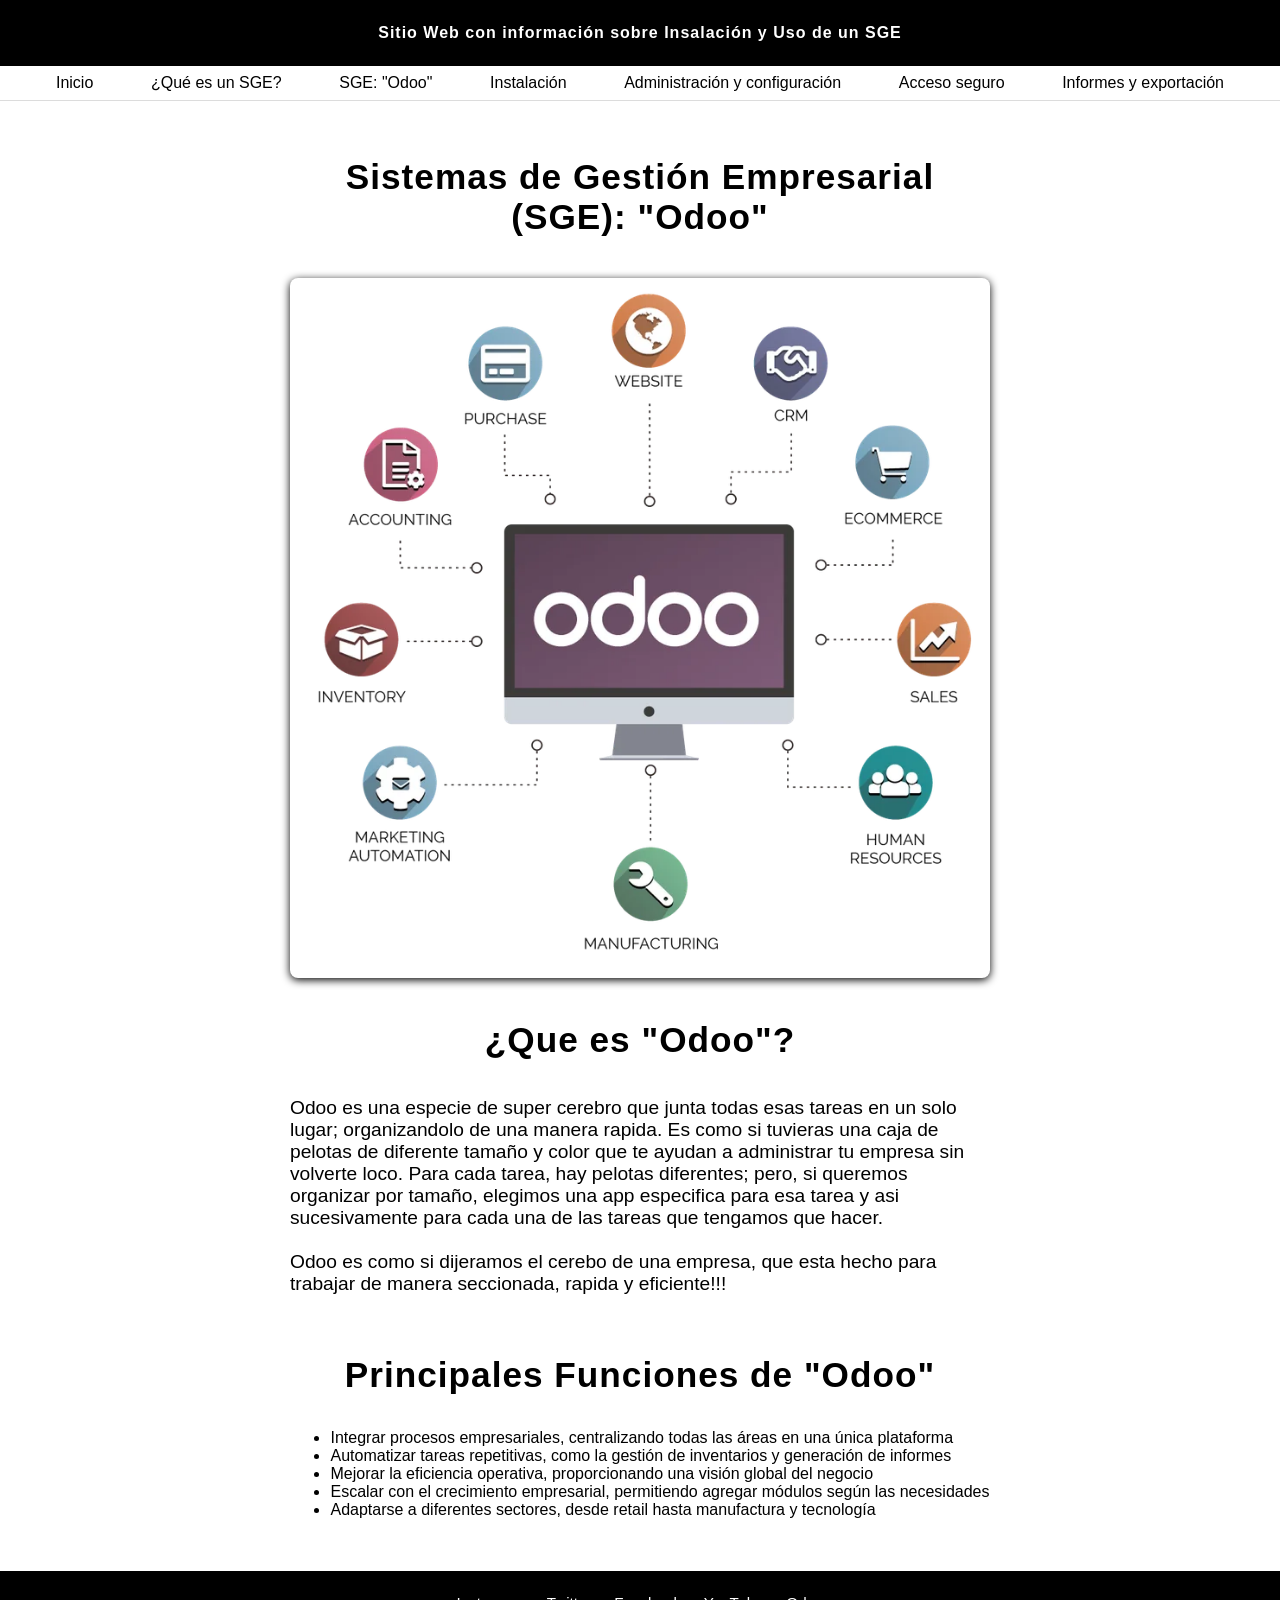
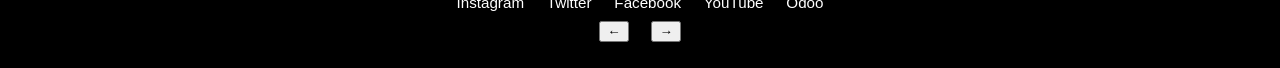
<file: Odoo.html>
<!DOCTYPE html>
<html lang="es">
<head>
    <meta charset="UTF-8">
    <meta name="viewport" content="width=device-width, initial-scale=1.0">
    <link rel="stylesheet" href="CSS/Odoo.css">
    <title>Sistemas de Gestión Empresarial: "Odoo" </title>
</head>
<body>
    <header id="header">
        Sitio Web con información sobre Insalación y Uso de un SGE
    </header>

    <div class="menu-toggle" id="mobile-menu">
        <span></span>
    </div>

    <nav id="nav">
        <ul>
            <li><a href="index.html">Inicio</a></li>
            <li><a href="sge.html">¿Qué es un SGE?</a></li>
            <li><a href="Odoo.html">SGE: "Odoo" </a></li>
            <li><a href="instalacion.html">Instalación</a></li>
            <li><a href="admin.html">Administración y configuración</a></li>
            <li><a href="seguridad.html">Acceso seguro</a></li>
            <li><a href="informes.html">Informes y exportación</a></li>
        </ul>
    </nav>
    <main>
        <h1>Sistemas de Gestión Empresarial (SGE): "Odoo" </h1>
        <img src="IMG/odoo.webp" alt="Empresa" class="img-empresa">

        <br>

        <h1> ¿Que es "Odoo"? </h1>
        <p> Odoo es una especie de super cerebro que junta todas esas tareas en un solo lugar; organizandolo de una manera
            rapida. Es como si tuvieras una caja de pelotas de diferente tamaño y color
            que te ayudan a administrar tu empresa sin volverte loco. Para cada tarea, hay pelotas diferentes; pero, si queremos
            organizar por tamaño, elegimos una app especifica para esa tarea y asi sucesivamente para cada una de las tareas que
            tengamos que hacer.

            <br>
            <br>

            Odoo es como si dijeramos el cerebo de una empresa, que esta hecho para trabajar de manera seccionada, rapida
            y eficiente!!!</p>
        
        <br>

        <h1> Principales Funciones de "Odoo" </h1>
        <ul>
            <li> Integrar procesos empresariales, centralizando todas las áreas en una única plataforma </li>
            <li> Automatizar tareas repetitivas, como la gestión de inventarios y generación de informes </li>
            <li> Mejorar la eficiencia operativa, proporcionando una visión global del negocio </li>
            <li> Escalar con el crecimiento empresarial, permitiendo agregar módulos según las necesidades </li>
            <li> Adaptarse a diferentes sectores, desde retail hasta manufactura y tecnología </li>
        </ul>

        <br>
        <br>

    </main>
    <footer>
        <div class="enlaces">
            <a href="https://www.instagram.com/odoo.official/" target="_blank">Instagram</a>
            <a href="https://twitter.com/odoo" target="_blank">Twitter</a>
            <a href="https://www.facebook.com/Odoo" target="_blank">Facebook</a>
            <a href="https://www.youtube.com/user/OpenERPonline" target="_blank">YouTube</a>
            <a href="https://www.odoo.com/es_ES" target="_blank">Odoo</a>
        </div>
        <div class="botones-navegacion" id="botones-navegacion">
            <button id="go-back" title="Página anterior">←</button>
            <button id="go-forward" title="Página siguiente">→</button>
        </div>
    </footer>
    <script>
        let paginas = ["index.html", "sge.html", "odoo.html", "instalacion.html", "admin.html", "seguridad.html", "informes.html"];
        let localizacion = window.location.pathname.split('/').pop().toLowerCase();
        let idx = paginas.indexOf(localizacion);

        document.getElementById('go-back').onclick = function() {
            if (idx == -1) {
                window.location.href = paginas[0];
            } else {
                let prevIdx = (idx - 1 + paginas.length) % paginas.length;
                window.location.href = paginas[prevIdx];
            }
        };
        document.getElementById('go-forward').onclick = function() {
            if (idx == -1) {
                window.location.href = paginas[0];
            } else {
                let nextIdx = (idx + 1) % paginas.length;
                window.location.href = paginas[nextIdx];
            }
        };

        const menuToggle = document.getElementById('mobile-menu');
        const nav = document.querySelector('nav');
        const body = document.body;

        menuToggle.addEventListener('click', function() {
            this.classList.toggle('active');
            nav.classList.toggle('active');
            body.classList.toggle('menu-open');
        });
        
        const navLinks = document.querySelectorAll('nav ul li a');
        navLinks.forEach(link => {
            link.addEventListener('click', function() {
                menuToggle.classList.remove('active');
                nav.classList.remove('active');
                body.classList.remove('menu-open');
            });
        });
    </script>
</body>
</html>
</file>
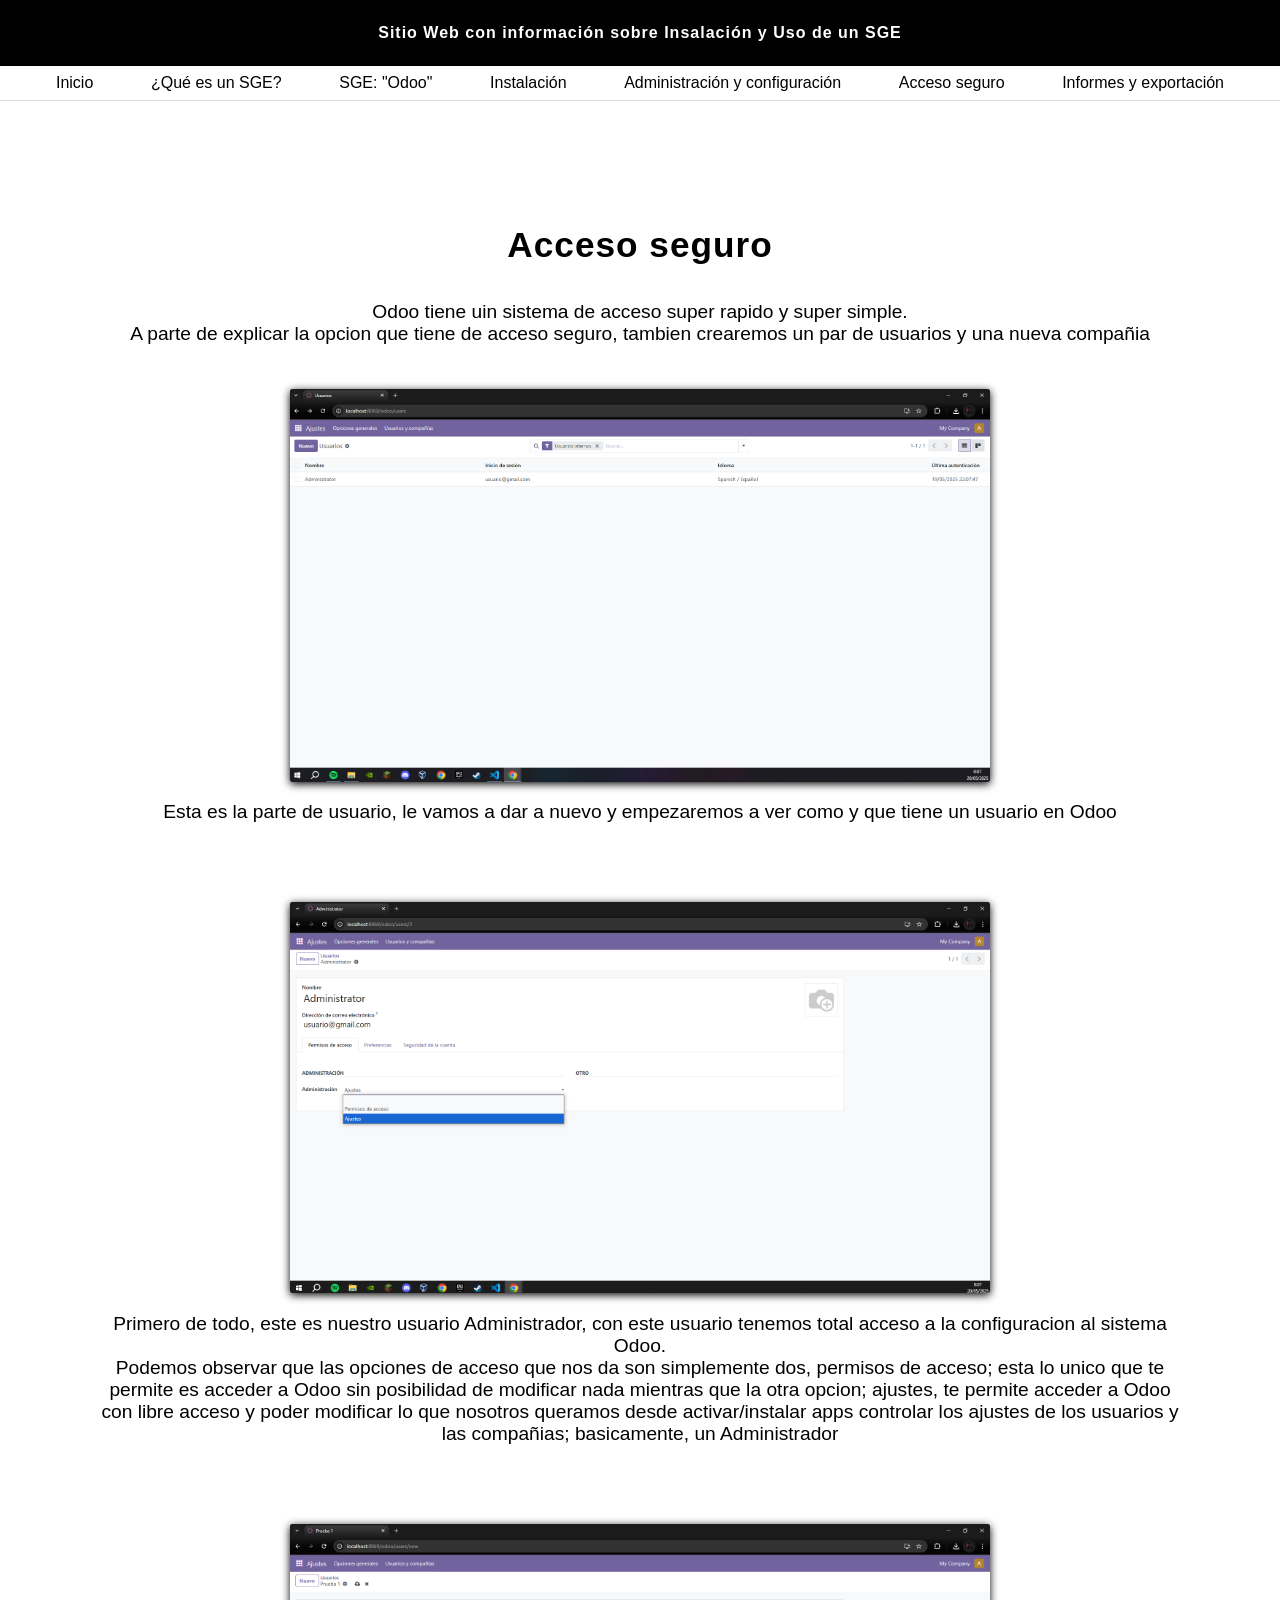
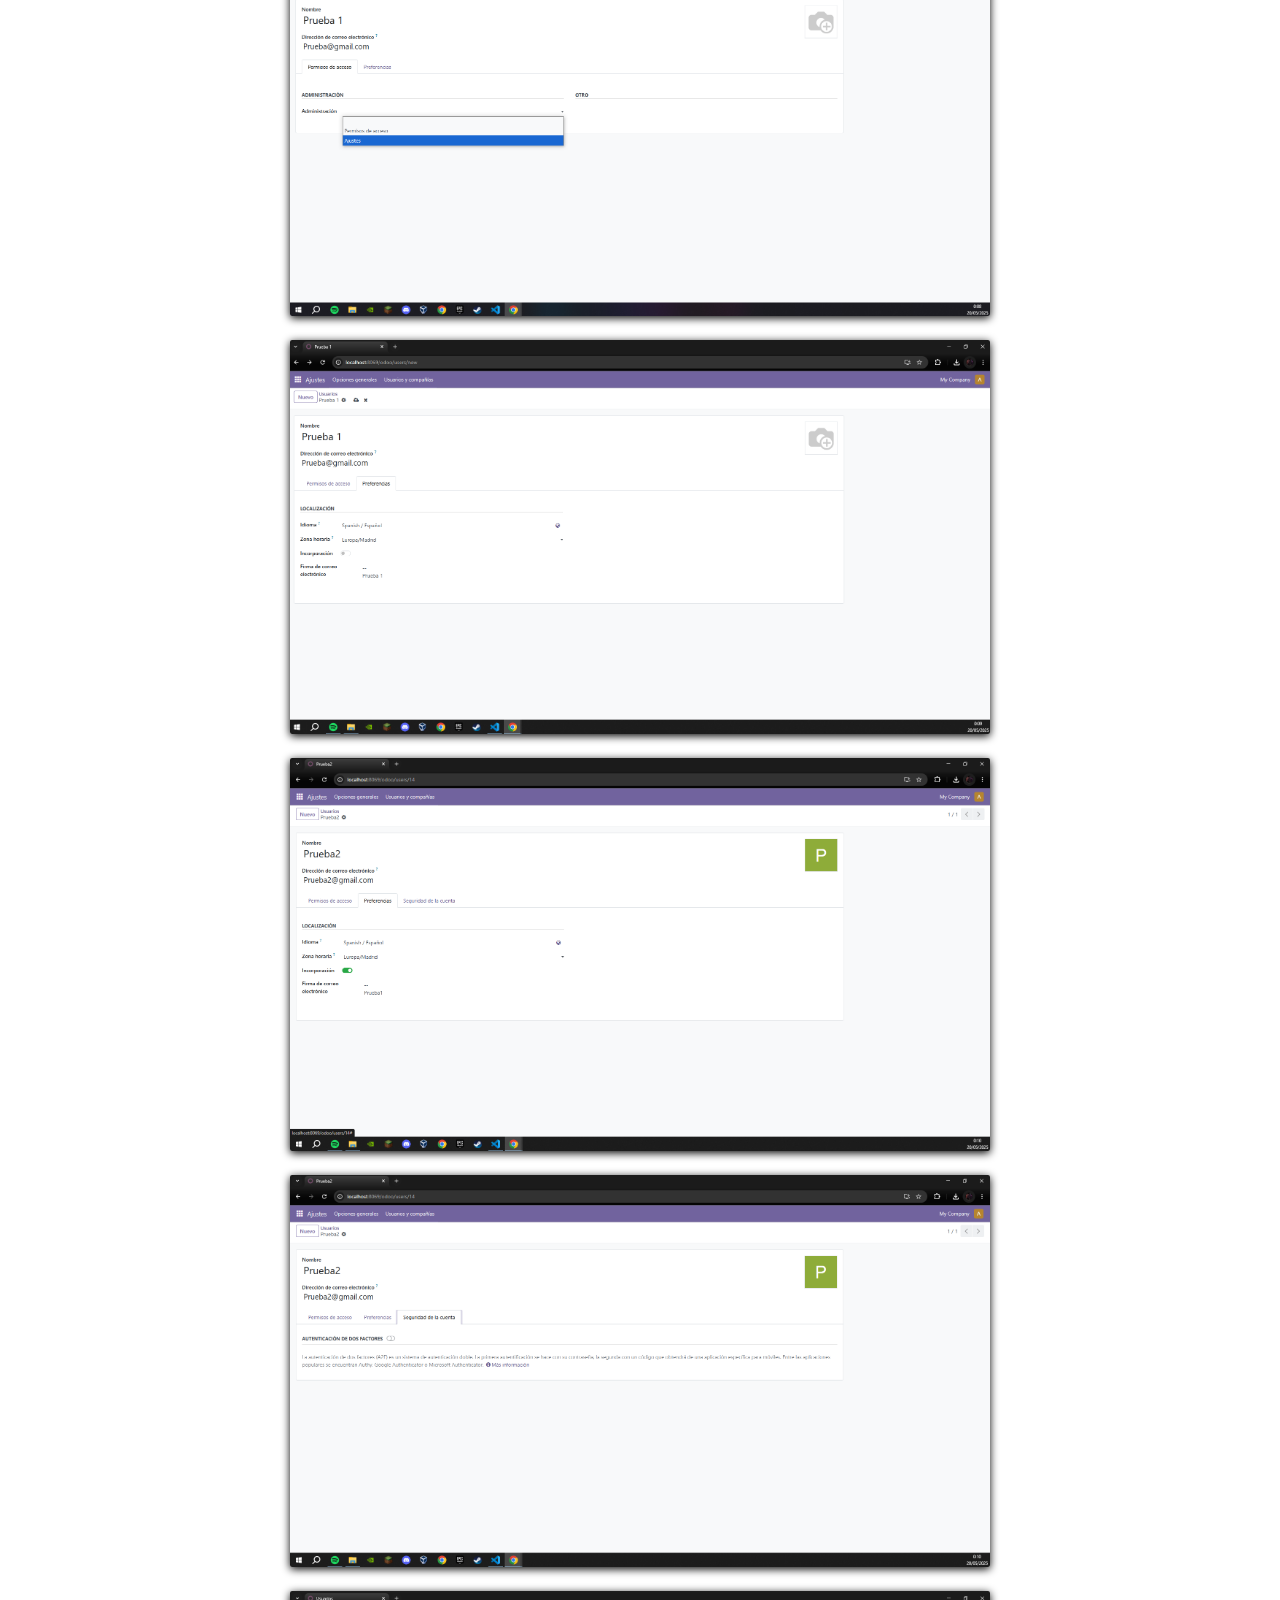
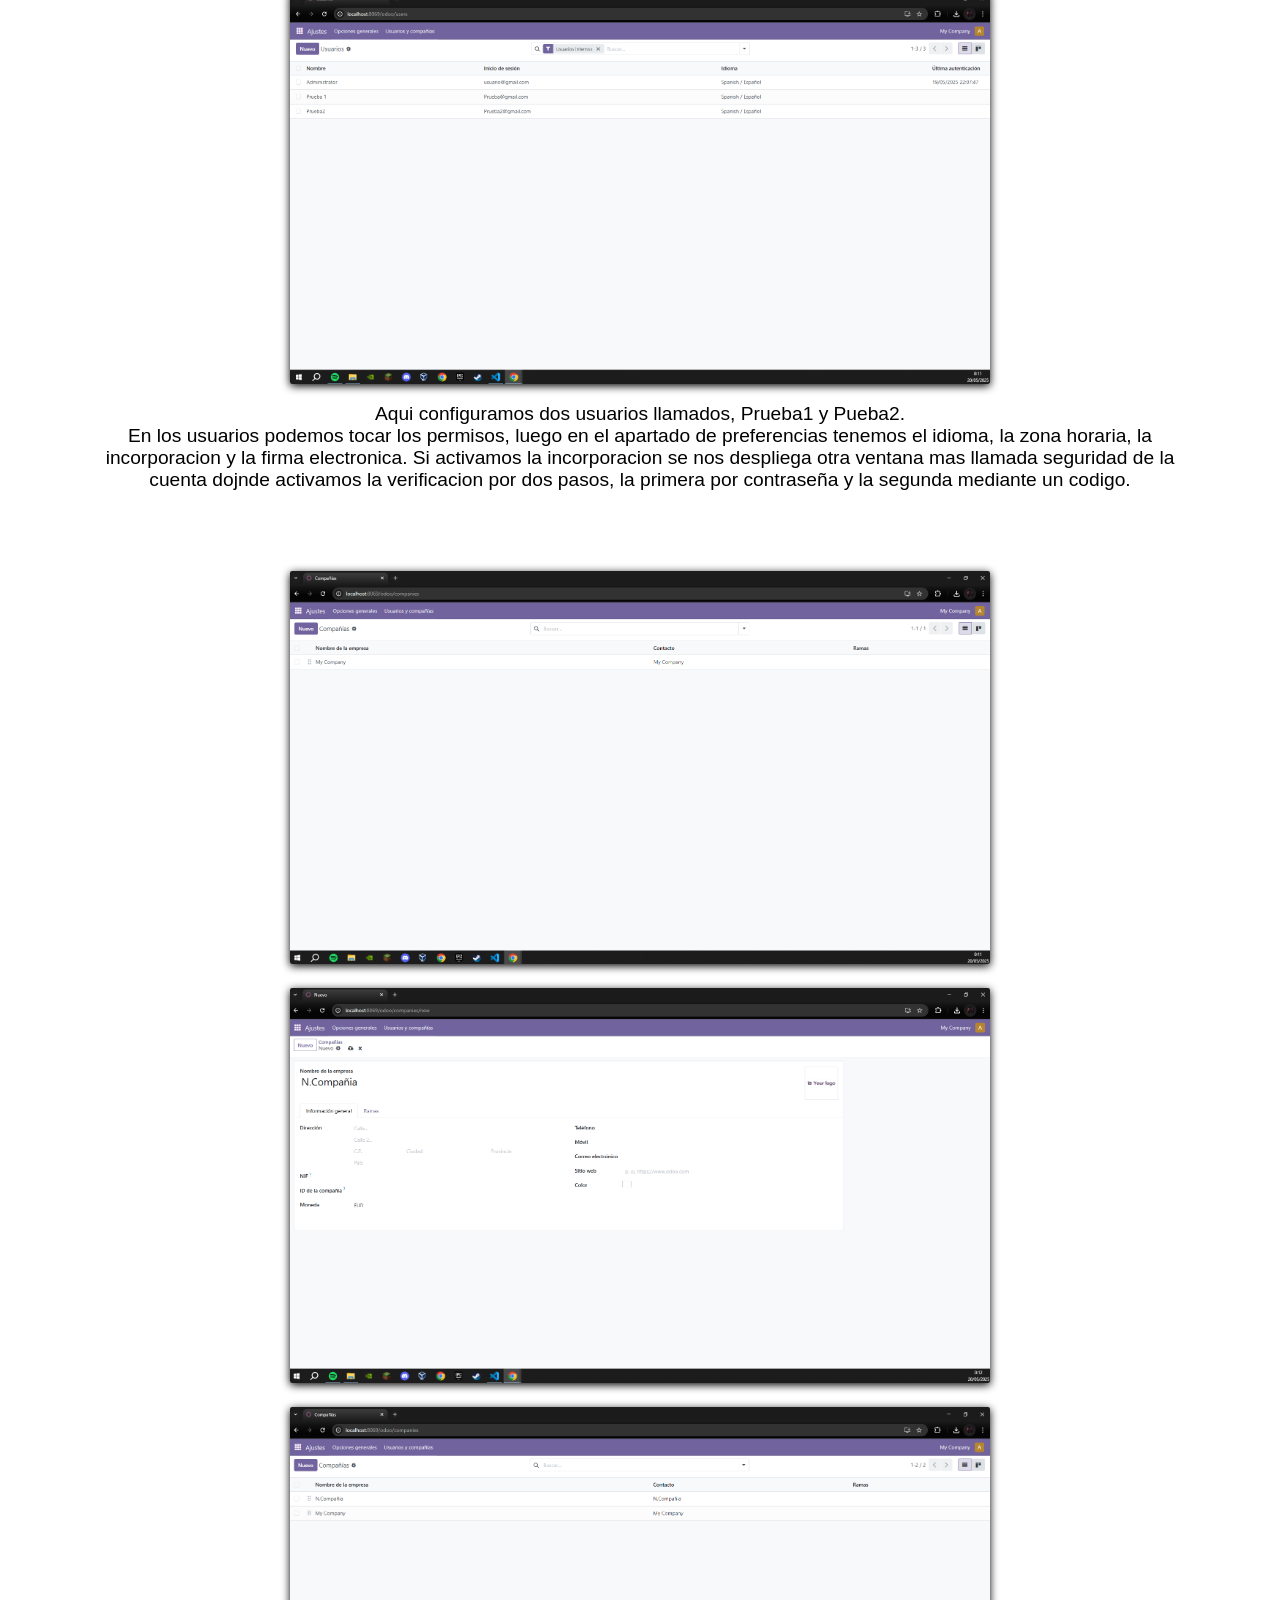
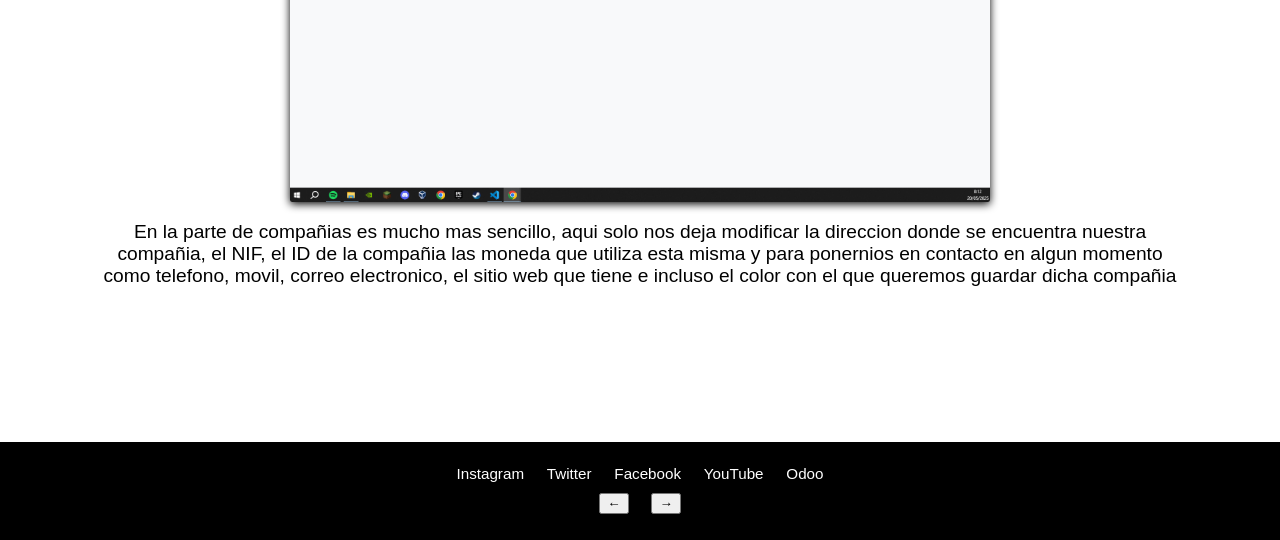
<file: seguridad.html>
<!DOCTYPE html>
<html lang="es">
<head>
    <meta charset="UTF-8">
    <meta name="viewport" content="width=device-width, initial-scale=1.0">
    <link rel="stylesheet" href="CSS/seguridad.css">
    <title>Acceso seguro</title>
</head>
<body>
    <header id="header">
        Sitio Web con información sobre Insalación y Uso de un SGE
    </header>

    <div class="menu-toggle" id="mobile-menu">
        <span></span>
    </div>

    <nav id="nav">
        <ul>
            <li><a href="index.html">Inicio</a></li>
            <li><a href="sge.html">¿Qué es un SGE?</a></li>
            <li><a href="Odoo.html">SGE: "Odoo" </a></li>
            <li><a href="instalacion.html">Instalación</a></li>
            <li><a href="admin.html">Administración y configuración</a></li>
            <li><a href="seguridad.html">Acceso seguro</a></li>
            <li><a href="informes.html">Informes y exportación</a></li>
        </ul>
    </nav>
    <main>
        <h1>Acceso seguro</h1>
        <p> Odoo tiene uin sistema de acceso super rapido y super simple.
            <br> A parte de explicar la opcion que tiene de acceso seguro, tambien crearemos un par de usuarios y una nueva compañia </p>
        
        <img src="./IMG/AccesoSeguro_Odoo/Screenshot_1.png" alt="1">
        <p> Esta es la parte de usuario, le vamos a dar a nuevo y empezaremos a ver como y que tiene un usuario en Odoo </p>

        <br>
        <br>

        <img src="./IMG/AccesoSeguro_Odoo/Screenshot_2.png" alt="2">
        <p> Primero de todo, este es nuestro usuario Administrador, con este usuario tenemos total acceso a la configuracion al sistema Odoo.
            <br> Podemos observar que las opciones de acceso que nos da son simplemente dos, permisos de acceso; esta lo unico que te permite es acceder a Odoo sin posibilidad
                de modificar nada mientras que la otra opcion; ajustes, te permite acceder a Odoo con libre acceso y poder modificar lo que nosotros queramos desde activar/instalar apps
                controlar los ajustes de los usuarios y las compañias; basicamente, un Administrador </p>

        <br>
        <br>

        <img src="./IMG/AccesoSeguro_Odoo/Screenshot_3.png" alt="3">
        <img src="./IMG/AccesoSeguro_Odoo/Screenshot_4.png" alt="4">
        <img src="./IMG/AccesoSeguro_Odoo/Screenshot_7.png" alt="7">
        <img src="./IMG/AccesoSeguro_Odoo/Screenshot_8.png" alt="8">
        <img src="./IMG/AccesoSeguro_Odoo/Screenshot_9.png" alt="9">
        <p> Aqui configuramos dos usuarios llamados, Prueba1 y Pueba2.
            <br> En los usuarios podemos tocar los permisos, luego en el apartado de preferencias tenemos el idioma, la zona horaria, la incorporacion y la firma electronica.
            Si activamos la incorporacion se nos despliega otra ventana mas llamada seguridad de la cuenta dojnde activamos la verificacion por dos pasos, la primera por contraseña y
            la segunda mediante un codigo.
        </p>

        <br>
        <br>

        <img src="./IMG/AccesoSeguro_Odoo/Screenshot_10.png" alt="10">
        <img src="./IMG/AccesoSeguro_Odoo/Screenshot_11.png" alt="11">
        <img src="./IMG/AccesoSeguro_Odoo/Screenshot_12.png" alt="12">
        <p>En la parte de compañias es mucho mas sencillo, aqui solo nos deja modificar la direccion donde se encuentra nuestra compañia, el NIF, el ID de la compañia
            las moneda que utiliza esta misma y para ponernios en contacto en algun momento como telefono, movil, correo electronico, el sitio web que tiene e incluso el color 
        con el que queremos guardar dicha compañia </p>

        <br>
        <br>
        
    </main>
    <footer>
        <div class="enlaces">
            <a href="https://www.instagram.com/odoo.official/" target="_blank">Instagram</a>
            <a href="https://twitter.com/odoo" target="_blank">Twitter</a>
            <a href="https://www.facebook.com/Odoo" target="_blank">Facebook</a>
            <a href="https://www.youtube.com/user/OpenERPonline" target="_blank">YouTube</a>
            <a href="https://www.odoo.com/es_ES" target="_blank">Odoo</a>
        </div>
        <div class="botones-navegacion" id="botones-navegacion">
            <button id="go-back" title="Página anterior">←</button>
            <button id="go-forward" title="Página siguiente">→</button>
        </div>
    </footer>
    <script>
        let paginas = ["index.html", "sge.html", "odoo.html", "instalacion.html", "admin.html", "seguridad.html", "informes.html"];
        let localizacion = window.location.pathname.split('/').pop().toLowerCase();
        let idx = paginas.indexOf(localizacion);

        document.getElementById('go-back').onclick = function() {
            if (idx == -1) {
                window.location.href = paginas[0];
            } else {
                let prevIdx = (idx - 1 + paginas.length) % paginas.length;
                window.location.href = paginas[prevIdx];
            }
        };
        document.getElementById('go-forward').onclick = function() {
            if (idx == -1) {
                window.location.href = paginas[0];
            } else {
                let nextIdx = (idx + 1) % paginas.length;
                window.location.href = paginas[nextIdx];
            }
        };

        const menuToggle = document.getElementById('mobile-menu');
        const nav = document.querySelector('nav');
        const body = document.body;

        menuToggle.addEventListener('click', function() {
            this.classList.toggle('active');
            nav.classList.toggle('active');
            body.classList.toggle('menu-open');
        });
        
        const navLinks = document.querySelectorAll('nav ul li a');
        navLinks.forEach(link => {
            link.addEventListener('click', function() {
                menuToggle.classList.remove('active');
                nav.classList.remove('active');
                body.classList.remove('menu-open');
            });
        });
    </script>
</body>
</html>
</file>
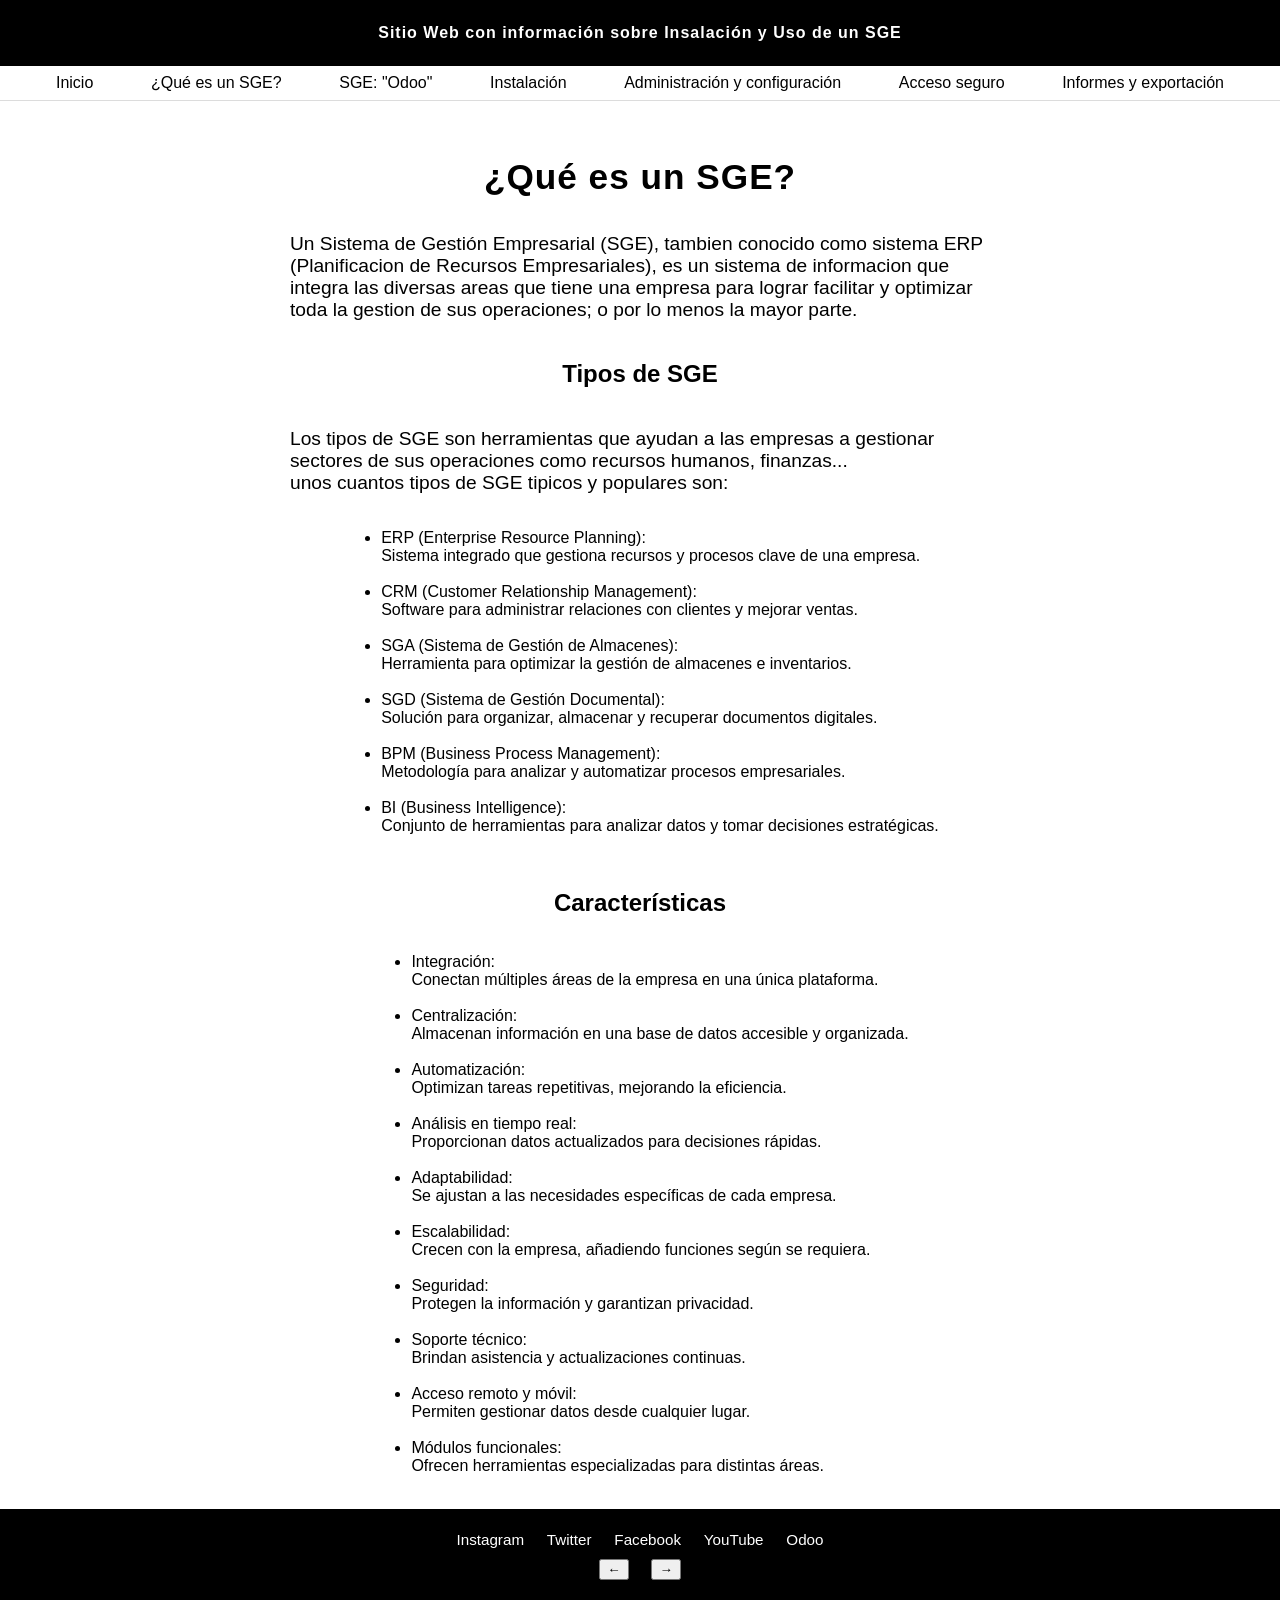
<file: sge.html>
<!DOCTYPE html>
<html lang="es">
<head>
    <meta charset="UTF-8">
    <meta name="viewport" content="width=device-width, initial-scale=1.0">
    <link rel="stylesheet" href="CSS/sge.css">
    <title>¿Qué es un SGE?</title>
</head>
<body>
    <header id="header">
        Sitio Web con información sobre Insalación y Uso de un SGE
    </header>

    <div class="menu-toggle" id="mobile-menu">
        <span></span>
    </div>

    <nav id="nav">
        <ul>
            <li><a href="index.html">Inicio</a></li>
            <li><a href="sge.html">¿Qué es un SGE?</a></li>
            <li><a href="Odoo.html">SGE: "Odoo" </a></li>
            <li><a href="instalacion.html">Instalación</a></li>
            <li><a href="admin.html">Administración y configuración</a></li>
            <li><a href="seguridad.html">Acceso seguro</a></li>
            <li><a href="informes.html">Informes y exportación</a></li>
        </ul>
    </nav>
    <main>
        <h1>¿Qué es un SGE?</h1>
        <p>Un Sistema de Gestión Empresarial (SGE), tambien conocido como sistema ERP (Planificacion de Recursos Empresariales), es un sistema de informacion que
            integra las diversas areas que tiene una empresa para lograr facilitar y optimizar toda la gestion de sus operaciones; o por lo menos la mayor parte. </p>
        <h2>Tipos de SGE</h2>
        <p> Los tipos de SGE son herramientas que ayudan a las empresas a gestionar sectores de sus operaciones como recursos humanos, finanzas...
            <br> unos cuantos tipos de SGE tipicos y populares son: </p>
        <ul>
            <li>ERP (Enterprise Resource Planning): <br> Sistema integrado que gestiona recursos y procesos clave de una empresa.</li> <br>
            <li>CRM (Customer Relationship Management): <br> Software para administrar relaciones con clientes y mejorar ventas.</li> <br>
            <li>SGA (Sistema de Gestión de Almacenes): <br> Herramienta para optimizar la gestión de almacenes e inventarios.</li> <br>
            <li>SGD (Sistema de Gestión Documental): <br> Solución para organizar, almacenar y recuperar documentos digitales.</li> <br>
            <li>BPM (Business Process Management): <br> Metodología para analizar y automatizar procesos empresariales.</li> <br>
            <li>BI (Business Intelligence): <br> Conjunto de herramientas para analizar datos y tomar decisiones estratégicas.</li> <br>
        </ul>

        <h2>Características</h2>
        <ul>
            <li>Integración: <br> Conectan múltiples áreas de la empresa en una única plataforma.</li> <br>
            <li>Centralización: <br> Almacenan información en una base de datos accesible y organizada.</li> <br>
            <li>Automatización: <br> Optimizan tareas repetitivas, mejorando la eficiencia.</li> <br>
            <li>Análisis en tiempo real: <br> Proporcionan datos actualizados para decisiones rápidas.</li> <br>
            <li>Adaptabilidad: <br> Se ajustan a las necesidades específicas de cada empresa.</li> <br>
            <li>Escalabilidad: <br> Crecen con la empresa, añadiendo funciones según se requiera.</li> <br>
            <li>Seguridad: <br> Protegen la información y garantizan privacidad.</li> <br>
            <li> Soporte técnico: <br> Brindan asistencia y actualizaciones continuas.</li> <br>
            <li>Acceso remoto y móvil: <br> Permiten gestionar datos desde cualquier lugar.</li> <br>
            <li>Módulos funcionales: <br> Ofrecen herramientas especializadas para distintas áreas.</li> <br>
        </ul>
    </main>
    <footer>
        <div class="enlaces">
            <a href="https://www.instagram.com/odoo.official/" target="_blank">Instagram</a>
            <a href="https://twitter.com/odoo" target="_blank">Twitter</a>
            <a href="https://www.facebook.com/Odoo" target="_blank">Facebook</a>
            <a href="https://www.youtube.com/user/OpenERPonline" target="_blank">YouTube</a>
            <a href="https://www.odoo.com/es_ES" target="_blank">Odoo</a>
        </div>
        <div class="botones-navegacion" id="botones-navegacion">
            <button id="go-back" title="Página anterior">←</button>
            <button id="go-forward" title="Página siguiente">→</button>
        </div>
    </footer>
    <script>
        let paginas = ["index.html", "sge.html", "odoo.html", "instalacion.html", "admin.html", "seguridad.html", "informes.html"];
        let localizacion = window.location.pathname.split('/').pop().toLowerCase();
        let idx = paginas.indexOf(localizacion);

        document.getElementById('go-back').onclick = function() {
            if (idx == -1) {
                window.location.href = paginas[0];
            } else {
                let prevIdx = (idx - 1 + paginas.length) % paginas.length;
                window.location.href = paginas[prevIdx];
            }
        };
        document.getElementById('go-forward').onclick = function() {
            if (idx == -1) {
                window.location.href = paginas[0];
            } else {
                let nextIdx = (idx + 1) % paginas.length;
                window.location.href = paginas[nextIdx];
            }
        };

        const menuToggle = document.getElementById('mobile-menu');
        const nav = document.querySelector('nav');
        const body = document.body;

        menuToggle.addEventListener('click', function() {
            this.classList.toggle('active');
            nav.classList.toggle('active');
            body.classList.toggle('menu-open');
        });
        
        const navLinks = document.querySelectorAll('nav ul li a');
        navLinks.forEach(link => {
            link.addEventListener('click', function() {
                menuToggle.classList.remove('active');
                nav.classList.remove('active');
                body.classList.remove('menu-open');
            });
        });
    </script>
</body>
</html>
</file>
<file: style.css>
:root {
    --color-fondo: #0a0a0a;
    --color-papel: #1a1a1a;
    --color-texto-principal: #ffffff; 
    --color-acento: #ff3333;
    --color-exito: #4CAF50;
    --color-error: #ff3333;
    --color-gris-claro: #333333; 
    --color-gris-oscuro: #aaaaaa; 
    --color-advertencia: #FFC107;
}

html {
    font-size: 16px;
}

body {
    font-family: 'Montserrat', sans-serif;
    background-color: var(--color-fondo);
    display: flex;
    justify-content: center;
    align-items: flex-start;
    min-height: 100vh;
    margin: 0;
    padding: 2rem 1rem;
    color: var(--color-texto-principal);
    box-sizing: border-box;
    overflow-x: hidden;
}

.container {
    background-color: var(--color-papel);
    padding: 3rem 2rem;
    border-radius: 10px;
    box-shadow: 0 8px 30px rgba(0, 0, 0, 0.7);
    width: 100%;
    max-width: 600px;
    text-align: center;
    border: 1px solid #282828;
    box-sizing: border-box;
}

h1 {
    font-size: 1.8rem;
    font-weight: 300;
    color: var(--color-acento);
    margin-bottom: 1.5rem;
    padding-bottom: 1rem;
    letter-spacing: 1px;
}

h2 {
    font-size: 1.2rem;
    font-weight: 500;
    color: var(--color-texto-principal);
    margin-top: 1.5rem;
    margin-bottom: 0.5rem;
}

p {
    font-size: 1rem;
    color: var(--color-gris-oscuro);
    margin-bottom: 1rem;
    line-height: 1.6;
}

.separator {
    border: none;
    border-top: 1px solid var(--color-gris-claro);
    margin: 2.5rem 0;
}

.thin-separator {
    border: none;
    border-top: 1px solid var(--color-gris-claro);
    margin: 1rem 0;
}

.form-group {
    text-align: left;
    margin-bottom: 1.2rem;
}

label {
    display: block;
    margin-bottom: 0.5rem;
    font-weight: 500;
    color: var(--color-texto-principal);
    font-size: 0.95rem;
}

input[type="number"], input[type="text"] {
    width: 100%;
    padding: 0.8rem 1rem;
    border: 1px solid #555555;
    border-radius: 4px;
    box-sizing: border-box;
    font-size: 1rem;
    color: var(--color-texto-principal);
    background-color: #282828;
    font-weight: 300;
    transition: border-color 0.3s, box-shadow 0.3s;
}

input[type="number"]:focus, input[type="text"]:focus {
    border-color: var(--color-acento);
    outline: none;
    box-shadow: 0 0 0 2px rgba(255, 51, 51, 0.3);
}

.ejercicio-row {
    display: flex;
    flex-wrap: nowrap;
    gap: 0.5rem;
    margin-bottom: 0.8rem;
    align-items: center;
}

.ejercicio-row input {
    flex: 1 1 auto;
    min-width: 60px;
    padding: 0.6rem 0.8rem;
}

.ejercicio-row input[name="ejercicio[]"] {
    flex: 2 1 150px;
}

.ejercicio-row .remove-ejercicio {
    width: 2.5rem;
    height: 2.5rem;
    padding: 0;
    margin: 0;
    line-height: 2.5rem;
    text-align: center;
    background-color: #3a1a1a;
    color: var(--color-acento);
    border: 1px solid var(--color-acento);
    font-weight: 600;
    flex-shrink: 0;
    font-size: 1rem;
    border-radius: 4px;
}

.ejercicio-row .remove-ejercicio:hover {
    background-color: var(--color-acento);
    color: var(--color-papel);
}


button, .boton-volver {
    background-color: var(--color-acento);
    color: var(--color-papel);
    padding: 0.9rem 1.5rem;
    border: none;
    border-radius: 4px;
    cursor: pointer;
    font-size: 1rem;
    font-weight: 600;
    width: 100%;
    margin-top: 1rem;
    transition: background-color 0.3s ease, box-shadow 0.3s ease;
    text-decoration: none;
    display: inline-block;
    box-sizing: border-box;
}

button:hover, .boton-volver:hover {
    background-color: #cc0000;
    box-shadow: 0 4px 15px rgba(255, 51, 51, 0.4);
}

.secundario {
    background-color: var(--color-gris-claro);
    color: var(--color-texto-principal);
    border: 1px solid var(--color-gris-oscuro);
}

.secundario:hover {
    background-color: #444444;
    box-shadow: none;
}

.resultado {
    margin-top: 1.5rem;
    padding: 2rem;
    border-radius: 5px;
    border: 1px solid;
    background-color: #2a2a2a;
    border-color: #444444;
    box-sizing: border-box;
}

.resultado.error {
    background-color: #3a1a1a;
    border-color: var(--color-error);
    color: var(--color-error);
}

.resultado.exito {
    background-color: #1a3a1a;
    border-color: var(--color-exito);
    color: var(--color-texto-principal);
}

.resultado.advertencia {
    background-color: #3a3a1a;
    border-color: var(--color-advertencia);
    color: var(--color-texto-principal);
}

.calculo {
    font-size: 2.2rem;
    font-weight: 700;
    margin-top: 0.5rem;
    margin-bottom: 1.2rem;
    letter-spacing: -1px;
    word-break: break-word;
}

.calculo.exito-num {
    color: var(--color-exito);
}

.nota-mcm, .nota {
    font-style: italic;
    font-size: 0.85rem;
    color: var(--color-gris-oscuro);
    margin-top: 1rem;
    line-height: 1.4;
}

.nota-mcm {
    font-weight: 600;
    color: var(--color-texto-principal);
}

@media (max-width: 600px) {
    
    html {
        font-size: 15px;
    }

    body {
        padding: 0;
        align-items: flex-start;
    }

    .container {
        padding: 2rem 1rem;
        border-radius: 0;
        min-height: 100vh;
        box-shadow: none;
        border: none;
    }

    h1 {
        font-size: 1.6rem;
        margin-bottom: 1rem;
        padding-bottom: 0.8rem;
    }

    h2 {
        font-size: 1.1rem;
        margin-top: 1.2rem;
    }

    p {
        font-size: 0.95rem;
    }

    input[type="number"], input[type="text"] {
        padding: 0.6rem 0.8rem;
    }

    button, .boton-volver {
        padding: 0.8rem 1rem;
        font-size: 0.95rem;
        margin-top: 0.8rem;
    }

    .resultado {
        padding: 1.5rem 1rem;
    }

    .calculo {
        font-size: 1.8rem;
    }

    .ejercicio-row {
        flex-direction: column;
        gap: 0.5rem;
        margin-bottom: 1rem;
    }
    
    .ejercicio-row input {
        flex: auto !important;
        width: 100%;
        margin: 0;
    }

    .ejercicio-row .remove-ejercicio {
        width: 100%;
        height: auto;
        padding: 0.6rem 0;
        margin-top: 0.5rem;
        font-size: 0.95rem;
        line-height: normal;
    }
}
</file>
<file: CSS/admin.css>
body {
    font-family: 'Segoe UI', Arial, sans-serif;
    background-color: white;
    color: black;
    margin: 0;
    padding: 0;
    display: grid;
    grid-template-areas:
        "header"
        "nav"
        "main"
        "footer";
    grid-template-rows: auto auto 1fr auto;
    min-height: 100vh;
}

header {
    grid-area: header;
    background-color: black;
    color: white;
    padding: 1.5em 0;
    text-align: center;
    letter-spacing: 1px;
    font-weight: 600;
}

nav {
    grid-area: nav;
    background-color: white;
    border-bottom: 1px solid gainsboro;
    display: flex;
    justify-content: center;
    padding: 0.5em 0;
}
nav ul {
    list-style: none;
    margin: 0;
    padding: 0;
    display: flex;
    gap: 2em;
}
nav ul li a {
    text-decoration: none;
    color: black;
    font-weight: 500;
    padding: 0.5em 0.8em;
    border-radius: 4px;
    transition: background-color 0.2s, color 0.2s;
}
nav ul li a:hover {
    background-color: black;
    color: white;
}

main {
    grid-area: main;
    display: flex;
    flex-direction: column;
    align-items: center;
    justify-content: center;
    max-width: 100%;
    margin: 100px;
    padding: 0;
    background-color: transparent;
    border-radius: 0;
    box-shadow: none;
}
h1 {
    font-size: 2.2em;
    margin-bottom: 0.5em;
    color: black;
    font-weight: 700;
    font-family: 'Comic Sans MS', 'Comic Sans', cursive, sans-serif;
    letter-spacing: 1px;
    text-align: center;
}
p {
    text-align: center;
    font-size: 1.2em;
    color: black;
    font-weight: 400;
    font-family: 'Comic Sans MS', 'Comic Sans', cursive, sans-serif;
}
img {
    width: 700px;
    height: auto;
    border-radius: 2px;
    margin-top: 1.5em;
    box-shadow: 0 2px 8px black;
    border-color: black;
}

footer {
    grid-area: footer;
    background-color: black;
    font-size: 0.95em;
    display: flex;
    flex-direction: column;
    align-items: center;
    padding: 1.5em 0 1em 0;
}
footer .enlaces {
    display: flex;
    flex-direction: row;
    justify-content: center;
    align-items: center;
    gap: 1.5em;
    margin-bottom: 0.7em;
}
footer a {
    color: white;
    text-decoration: none;
    font-weight: 500;
    transition: color 0.2s;
}
footer a:hover {
    color: yellow;
}

.botones-navegacion {
    display: flex;
    flex-direction: row;
    justify-content: center;
    align-items: center;
    gap: 1.5em;
    margin-bottom: 0.7em;
    color: white;
}

.menu-toggle {
    display: none;
    cursor: pointer;
    padding: 15px;
    width: 100%;
    text-align: center;
    background-color: whitesmoke;
    border-bottom: 1px solid lightgray;
    z-index: 1000;
    position: relative;
}
.menu-toggle span {
    display: inline-block;
    width: 25px;
    height: 3px;
    background-color: black;
    margin: 0 auto;
    position: relative;
    transition: all 0.3s ease;
}
.menu-toggle span::before,
.menu-toggle span::after {
    content: '';
    position: absolute;
    width: 25px;
    height: 3px;
    background-color: black;
    left: 0;
    transition: all 0.3s ease;
}
.menu-toggle span::before {
    top: -8px;
}
.menu-toggle span::after {
    bottom: -8px;
}

@media screen and (max-width: 768px) {
    main {
        margin: 50px;
    }
    nav ul {
        gap: 1em;
    }
    h1 {
        font-size: 1.8em;
    }
    p {
        font-size: 1em;
    }
    img {
        width: 550px;
        margin-top: 1em;
        box-shadow: 0 2px 8px black;
    }
    footer .enlaces,
    .botones-navegacion {
        gap: 1em;
    }
}
@media screen and (max-width: 578px) {
    .menu-toggle {
        display: block;
        background-color: whitesmoke;
        padding: 15px;
        text-align: center;
        border-bottom: 1px solid lightgray;
    }
    nav {
        position: fixed;
        top: 0;
        left: -100%;
        width: 80%;
        height: 100vh;
        background-color: white;
        transition: all 0.3s ease;
        z-index: 998;
        box-shadow: 2px 0 10px gray;
        overflow-y: auto;
        padding-top: 60px;
    }
    nav.active {
        left: 0;
        height: auto;
        max-height: 100vh;
    }
    nav ul {
        flex-direction: column;
        padding: 20px 0;
        margin: 0;
    }
    nav ul li a {
        display: block;
        padding: 12px 20px;
        color: #333;
        font-size: 0.9em;
        text-decoration: none;
    }
    nav ul li a:hover {
        background-color: whitesmoke;
    }
    .menu-toggle.active span {
        background-color: transparent;
    }
    .menu-toggle.active span::before {
        transform: rotate(45deg) translate(5px, 5px);
    }
    .menu-toggle.active span::after {
        transform: rotate(-45deg) translate(5px, -5px);
    }
    main {
        margin-top: 60px;
    }
}
@media screen and (max-width: 578px) {
    main {
        margin-top: 20px;
    }
    header {
        position: relative;
    }
}
</file>
<file: CSS/informes.css>
body {
    font-family: 'Segoe UI', Arial, sans-serif;
    background-color: white;
    color: black;
    margin: 0;
    padding: 0;
    display: grid;
    grid-template-areas:
        "header"
        "nav"
        "main"
        "footer";
    grid-template-rows: auto auto 1fr auto;
    min-height: 100vh;
}

header {
    grid-area: header;
    background-color: black;
    color: white;
    padding: 1.5em 0;
    text-align: center;
    letter-spacing: 1px;
    font-weight: 600;
}

nav {
    grid-area: nav;
    background-color: white;
    border-bottom: 1px solid gainsboro;
    display: flex;
    justify-content: center;
    padding: 0.5em 0;
}
nav ul {
    list-style: none;
    margin: 0;
    padding: 0;
    display: flex;
    gap: 2em;
}
nav ul li a {
    text-decoration: none;
    color: black;
    font-weight: 500;
    padding: 0.5em 0.8em;
    border-radius: 4px;
    transition: background-color 0.2s, color 0.2s;
}
nav ul li a:hover {
    background-color: black;
    color: white;
}

main {
    grid-area: main;
    display: flex;
    flex-direction: column;
    align-items: center;
    justify-content: center;
    max-width: 700px;
    margin: 2em auto 0 auto;
    padding: 0;
    background-color: transparent;
    border-radius: 0;
    box-shadow: none;
}
h1 {
    font-size: 2.2em;
    margin-bottom: 0.5em;
    color: black;
    font-weight: 700;
    font-family: 'Comic Sans MS', 'Comic Sans', cursive, sans-serif;
    letter-spacing: 1px;
    text-align: center;
}
p {
    font-size: 1.2em;
    color: black;
    font-weight: 400;
    font-family: 'Comic Sans MS', 'Comic Sans', cursive, sans-serif;
}
img {
    max-width: 100%;
    border-radius: 8px;
    margin-top: 1.5em;
    box-shadow: 0 2px 8px black;
}

footer {
    grid-area: footer;
    background-color: black;
    font-size: 0.95em;
    display: flex;
    flex-direction: column;
    align-items: center;
    padding: 1.5em 0 1em 0;
}
footer .enlaces {
    display: flex;
    flex-direction: row;
    justify-content: center;
    align-items: center;
    gap: 1.5em;
    margin-bottom: 0.7em;
}
footer a {
    color: white;
    text-decoration: none;
    font-weight: 500;
    transition: color 0.2s;
}
footer a:hover {
    color: yellow;
}

.botones-navegacion {
    display: flex;
    flex-direction: row;
    justify-content: center;
    align-items: center;
    gap: 1.5em;
    margin-bottom: 0.7em;
    color: white;
}

.menu-toggle {
    display: none;
    cursor: pointer;
    padding: 15px;
    width: 100%;
    text-align: center;
    background-color: whitesmoke;
    border-bottom: 1px solid lightgray;
    z-index: 1000;
    position: relative;
}
.menu-toggle span {
    display: inline-block;
    width: 25px;
    height: 3px;
    background-color: black;
    margin: 0 auto;
    position: relative;
    transition: all 0.3s ease;
}
.menu-toggle span::before,
.menu-toggle span::after {
    content: '';
    position: absolute;
    width: 25px;
    height: 3px;
    background-color: black;
    left: 0;
    transition: all 0.3s ease;
}
.menu-toggle span::before {
    top: -8px;
}
.menu-toggle span::after {
    bottom: -8px;
}

@media screen and (max-width: 768px) {
    main {
        margin: 50px;
    }
    nav ul {
        gap: 1em;
    }
    h1 {
        font-size: 1.8em;
    }
    p {
        font-size: 1em;
    }
    img {
        width: 550px;
        margin-top: 1em;
        box-shadow: 0 2px 8px black;
    }
    footer .enlaces,
    .botones-navegacion {
        gap: 1em;
    }
}
@media screen and (max-width: 578px) {
    .menu-toggle {
        display: block;
        background-color: whitesmoke;
        padding: 15px;
        text-align: center;
        border-bottom: 1px solid lightgray;
    }
    nav {
        position: fixed;
        top: 0;
        left: -100%;
        width: 80%;
        height: 100vh;
        background-color: white;
        transition: all 0.3s ease;
        z-index: 998;
        box-shadow: 2px 0 10px gray;
        overflow-y: auto;
        padding-top: 60px;
    }
    nav.active {
        left: 0;
        height: auto;
        max-height: 100vh;
    }
    nav ul {
        flex-direction: column;
        padding: 20px 0;
        margin: 0;
    }
    nav ul li a {
        display: block;
        padding: 12px 20px;
        color: #333;
        font-size: 0.9em;
        text-decoration: none;
    }
    nav ul li a:hover {
        background-color: whitesmoke;
    }
    .menu-toggle.active span {
        background-color: transparent;
    }
    .menu-toggle.active span::before {
        transform: rotate(45deg) translate(5px, 5px);
    }
    .menu-toggle.active span::after {
        transform: rotate(-45deg) translate(5px, -5px);
    }
    main {
        margin-top: 60px;
    }
}
@media screen and (max-width: 578px) {
    main {
        margin-top: 20px;
    }
    header {
        position: relative;
    }
}
</file>
<file: CSS/instalacion.css>
body {
    font-family: 'Segoe UI', Arial, sans-serif;
    color: black;
    margin: 0;
    padding: 0;
    display: grid;
    grid-template-areas:
        "header"
        "nav"
        "main"
        "footer";
    grid-template-rows: auto auto 1fr auto;
    min-height: 100vh;
    background-color: white;
}

header {
    grid-area: header;
    background-color: black;
    color: white;
    padding: 1.5em 0;
    text-align: center;
    letter-spacing: 1px;
    font-weight: 600;
}

nav {
    grid-area: nav;
    background-color: white;
    border-bottom: 1px solid white;
    display: flex;
    justify-content: center;
    padding: 0.5em 0;
}
nav ul {
    list-style: none;
    margin: 0;
    padding: 0;
    display: flex;
    gap: 2em;
}
nav ul li a {
    text-decoration: none;
    color: black;
    font-weight: 500;
    padding: 0.5em 0.8em;
    border-radius: 4px;
    transition: background-color 0.2s, color 0.2s;
}
nav ul li a:hover {
    background-color: black;
    color: white;
}

main {
    grid-area: main;
    display: flex;
    flex-direction: column;
    align-items: center;
    justify-content: center;
    max-width: 100%;
    margin: 100px;
    padding: 0;
    background-color: transparent;
    border-radius: 0;
    box-shadow: none;
}
h1 {
    font-size: 2.2em;
    margin-bottom: 0.5em;
    color: black;
    font-weight: 700;
    font-family: 'Comic Sans MS', 'Comic Sans', cursive, sans-serif;
    letter-spacing: 1px;
    text-align: center;
}
p {
    text-align: center;
    font-size: 1.2em;
    color: black;
    font-weight: 400;
    font-family: 'Comic Sans MS', 'Comic Sans', cursive, sans-serif;
}
img {
    width: 700px;
    height: auto;
    border-radius: 2px;
    margin-top: 1.5em;
    box-shadow: 0 2px 8px black;
    border-color: black;
}

footer {
    grid-area: footer;
    background-color: black;
    font-size: 0.95em;
    display: flex;
    flex-direction: column;
    align-items: center;
    padding: 1.5em 0 1em 0;
}
footer .enlaces {
    display: flex;
    flex-direction: row;
    justify-content: center;
    align-items: center;
    gap: 1.5em;
    margin-bottom: 0.7em;
}
footer a {
    color: white;
    text-decoration: none;
    font-weight: 500;
    transition: color 0.2s;
}
footer a:hover {
    color: yellow;
}

.botones-navegacion {
    display: flex;
    flex-direction: row;
    justify-content: center;
    align-items: center;
    gap: 1.5em;
    margin-bottom: 0.7em;
    color: white;
}

.menu-toggle {
    display: none;
    cursor: pointer;
    padding: 15px;
    width: 100%;
    text-align: center;
    background-color: whitesmoke;
    border-bottom: 1px solid lightgray;
    z-index: 1000;
    position: relative;
}
.menu-toggle span {
    display: inline-block;
    width: 25px;
    height: 3px;
    background-color: black;
    margin: 0 auto;
    position: relative;
    transition: all 0.3s ease;
}
.menu-toggle span::before,
.menu-toggle span::after {
    content: '';
    position: absolute;
    width: 25px;
    height: 3px;
    background-color: black;
    left: 0;
    transition: all 0.3s ease;
}
.menu-toggle span::before {
    top: -8px;
}
.menu-toggle span::after {
    bottom: -8px;
}

@media screen and (max-width: 768px) {
    main {
        margin: 50px;
    }
    nav ul {
        gap: 1em;
    }
    h1 {
        font-size: 1.8em;
    }
    p {
        font-size: 1em;
    }
    img {
        width: 550px;
        margin-top: 1em;
        box-shadow: 0 2px 8px black;
    }
    footer .enlaces,
    .botones-navegacion {
        gap: 1em;
    }
}
@media screen and (max-width: 578px) {
    .menu-toggle {
        display: block;
        background-color: whitesmoke;
        padding: 15px;
        text-align: center;
        border-bottom: 1px solid lightgray;
    }
    nav {
        position: fixed;
        top: 0;
        left: -100%;
        width: 80%;
        height: 100vh;
        background-color: white;
        transition: all 0.3s ease;
        z-index: 998;
        box-shadow: 2px 0 10px gray;
        overflow-y: auto;
        padding-top: 60px;
    }
    nav.active {
        left: 0;
        height: auto;
        max-height: 100vh;
    }
    nav ul {
        flex-direction: column;
        padding: 20px 0;
        margin: 0;
    }
    nav ul li a {
        display: block;
        padding: 12px 20px;
        color: #333;
        font-size: 0.9em;
        text-decoration: none;
    }
    nav ul li a:hover {
        background-color: whitesmoke;
    }
    .menu-toggle.active span {
        background-color: transparent;
    }
    .menu-toggle.active span::before {
        transform: rotate(45deg) translate(5px, 5px);
    }
    .menu-toggle.active span::after {
        transform: rotate(-45deg) translate(5px, -5px);
    }
    main {
        margin-top: 60px;
    }
}
@media screen and (max-width: 578px) {
    main {
        margin-top: 20px;
    }
    header {
        position: relative;
    }
}
</file>
<file: CSS/Odoo.css>
body {
    font-family: 'Segoe UI', Arial, sans-serif;
    background-color: white;
    color: black;
    margin: 0;
    padding: 0;
    display: grid;
    grid-template-areas:
        "header"
        "nav"
        "main"
        "footer";
    grid-template-rows: auto auto 1fr auto;
    min-height: 100vh;
}

header {
    grid-area: header;
    background-color: black;
    color: white;
    padding: 1.5em 0;
    text-align: center;
    letter-spacing: 1px;
    font-weight: 600;
}

nav {
    grid-area: nav;
    background-color: white;
    border-bottom: 1px solid gainsboro;
    display: flex;
    justify-content: center;
    padding: 0.5em 0;
}
nav ul {
    list-style: none;
    margin: 0;
    padding: 0;
    display: flex;
    gap: 2em;
}
nav ul li a {
    text-decoration: none;
    color: black;
    font-weight: 500;
    padding: 0.5em 0.8em;
    border-radius: 4px;
    transition: background-color 0.2s, color 0.2s;
}
nav ul li a:hover {
    background-color: black;
    color: white;
}

main {
    grid-area: main;
    display: flex;
    flex-direction: column;
    align-items: center;
    justify-content: center;
    max-width: 700px;
    margin: 2em auto 0 auto;
    padding: 0;
    background-color: transparent;
    border-radius: 0;
    box-shadow: none;
}
h1 {
    font-size: 2.2em;
    margin-bottom: 0.5em;
    color: black;
    font-weight: 700;
    font-family: 'Comic Sans MS', 'Comic Sans', cursive, sans-serif;
    letter-spacing: 1px;
    text-align: center;
}
p {
    font-size: 1.2em;
    color: black;
    font-weight: 400;
    font-family: 'Comic Sans MS', 'Comic Sans', cursive, sans-serif;
}
img {
    max-width: 100%;
    border-radius: 8px;
    margin-top: 1.5em;
    box-shadow: 0 2px 8px black;
}

footer {
    grid-area: footer;
    background-color: black;
    font-size: 0.95em;
    display: flex;
    flex-direction: column;
    align-items: center;
    padding: 1.5em 0 1em 0;
}
footer .enlaces {
    display: flex;
    flex-direction: row;
    justify-content: center;
    align-items: center;
    gap: 1.5em;
    margin-bottom: 0.7em;
}
footer a {
    color: white;
    text-decoration: none;
    font-weight: 500;
    transition: color 0.2s;
}
footer a:hover {
    color: yellow;
}

.botones-navegacion {
    display: flex;
    flex-direction: row;
    justify-content: center;
    align-items: center;
    gap: 1.5em;
    margin-bottom: 0.7em;
    color: white;
}

.menu-toggle {
    display: none;
    cursor: pointer;
    padding: 15px;
    width: 100%;
    text-align: center;
    background-color: whitesmoke;
    border-bottom: 1px solid lightgray;
    z-index: 1000;
    position: relative;
}
.menu-toggle span {
    display: inline-block;
    width: 25px;
    height: 3px;
    background-color: black;
    margin: 0 auto;
    position: relative;
    transition: all 0.3s ease;
}
.menu-toggle span::before,
.menu-toggle span::after {
    content: '';
    position: absolute;
    width: 25px;
    height: 3px;
    background-color: black;
    left: 0;
    transition: all 0.3s ease;
}
.menu-toggle span::before {
    top: -8px;
}
.menu-toggle span::after {
    bottom: -8px;
}

@media screen and (max-width: 768px) {
    main {
        margin: 50px;
    }
    nav ul {
        gap: 1em;
    }
    h1 {
        font-size: 1.8em;
    }
    p {
        font-size: 1em;
    }
    img {
        width: 550px;
        margin-top: 1em;
        box-shadow: 0 2px 8px black;
    }
    footer .enlaces,
    .botones-navegacion {
        gap: 1em;
    }
}
@media screen and (max-width: 578px) {
    .menu-toggle {
        display: block;
        background-color: whitesmoke;
        padding: 15px;
        text-align: center;
        border-bottom: 1px solid lightgray;
    }
    nav {
        position: fixed;
        top: 0;
        left: -100%;
        width: 80%;
        height: 100vh;
        background-color: white;
        transition: all 0.3s ease;
        z-index: 998;
        box-shadow: 2px 0 10px gray;
        overflow-y: auto;
        padding-top: 60px;
    }
    nav.active {
        left: 0;
        height: auto;
        max-height: 100vh;
    }
    nav ul {
        flex-direction: column;
        padding: 20px 0;
        margin: 0;
    }
    nav ul li a {
        display: block;
        padding: 12px 20px;
        color: #333;
        font-size: 0.9em;
        text-decoration: none;
    }
    nav ul li a:hover {
        background-color: whitesmoke;
    }
    .menu-toggle.active span {
        background-color: transparent;
    }
    .menu-toggle.active span::before {
        transform: rotate(45deg) translate(5px, 5px);
    }
    .menu-toggle.active span::after {
        transform: rotate(-45deg) translate(5px, -5px);
    }
    main {
        margin-top: 60px;
    }
}
@media screen and (max-width: 578px) {
    main {
        margin-top: 20px;
    }
    header {
        position: relative;
    }
}
</file>
<file: CSS/seguridad.css>
body {
    font-family: 'Segoe UI', Arial, sans-serif;
    background-color: white;
    color: black;
    margin: 0;
    padding: 0;
    display: grid;
    grid-template-areas:
        "header"
        "nav"
        "main"
        "footer";
    grid-template-rows: auto auto 1fr auto;
    min-height: 100vh;
}

header {
    grid-area: header;
    background-color: black;
    color: white;
    padding: 1.5em 0;
    text-align: center;
    letter-spacing: 1px;
    font-weight: 600;
}

nav {
    grid-area: nav;
    background-color: white;
    border-bottom: 1px solid gainsboro;
    display: flex;
    justify-content: center;
    padding: 0.5em 0;
}
nav ul {
    list-style: none;
    margin: 0;
    padding: 0;
    display: flex;
    gap: 2em;
}
nav ul li a {
    text-decoration: none;
    color: black;
    font-weight: 500;
    padding: 0.5em 0.8em;
    border-radius: 4px;
    transition: background-color 0.2s, color 0.2s;
}
nav ul li a:hover {
    background-color: black;
    color: white;
}

main {
    grid-area: main;
    display: flex;
    flex-direction: column;
    align-items: center;
    justify-content: center;
    max-width: 100%;
    margin: 100px;
    padding: 0;
    background-color: transparent;
    border-radius: 0;
    box-shadow: none;
}
h1 {
    font-size: 2.2em;
    margin-bottom: 0.5em;
    color: black;
    font-weight: 700;
    font-family: 'Comic Sans MS', 'Comic Sans', cursive, sans-serif;
    letter-spacing: 1px;
    text-align: center;
}
p {
    text-align: center;
    font-size: 1.2em;
    color: black;
    font-weight: 400;
    font-family: 'Comic Sans MS', 'Comic Sans', cursive, sans-serif;
}
img {
    width: 700px;
    height: auto;
    border-radius: 2px;
    margin-top: 1.5em;
    box-shadow: 0 2px 8px black;
    border-color: black;
}

footer {
    grid-area: footer;
    background-color: black;
    font-size: 0.95em;
    display: flex;
    flex-direction: column;
    align-items: center;
    padding: 1.5em 0 1em 0;
}
footer .enlaces {
    display: flex;
    flex-direction: row;
    justify-content: center;
    align-items: center;
    gap: 1.5em;
    margin-bottom: 0.7em;
}
footer a {
    color: white;
    text-decoration: none;
    font-weight: 500;
    transition: color 0.2s;
}
footer a:hover {
    color: yellow;
}

.botones-navegacion {
    display: flex;
    flex-direction: row;
    justify-content: center;
    align-items: center;
    gap: 1.5em;
    margin-bottom: 0.7em;
    color: white;
}

.menu-toggle {
    display: none;
    cursor: pointer;
    padding: 15px;
    width: 100%;
    text-align: center;
    background-color: whitesmoke;
    border-bottom: 1px solid lightgray;
    z-index: 1000;
    position: relative;
}
.menu-toggle span {
    display: inline-block;
    width: 25px;
    height: 3px;
    background-color: black;
    margin: 0 auto;
    position: relative;
    transition: all 0.3s ease;
}
.menu-toggle span::before,
.menu-toggle span::after {
    content: '';
    position: absolute;
    width: 25px;
    height: 3px;
    background-color: black;
    left: 0;
    transition: all 0.3s ease;
}
.menu-toggle span::before {
    top: -8px;
}
.menu-toggle span::after {
    bottom: -8px;
}

@media screen and (max-width: 768px) {
    main {
        margin: 50px;
    }
    nav ul {
        gap: 1em;
    }
    h1 {
        font-size: 1.8em;
    }
    p {
        font-size: 1em;
    }
    img {
        width: 550px;
        margin-top: 1em;
        box-shadow: 0 2px 8px black;
    }
    footer .enlaces,
    .botones-navegacion {
        gap: 1em;
    }
}
@media screen and (max-width: 578px) {
    .menu-toggle {
        display: block;
        background-color: whitesmoke;
        padding: 15px;
        text-align: center;
        border-bottom: 1px solid lightgray;
    }
    nav {
        position: fixed;
        top: 0;
        left: -100%;
        width: 80%;
        height: 100vh;
        background-color: white;
        transition: all 0.3s ease;
        z-index: 998;
        box-shadow: 2px 0 10px gray;
        overflow-y: auto;
        padding-top: 60px;
    }
    nav.active {
        left: 0;
        height: auto;
        max-height: 100vh;
    }
    nav ul {
        flex-direction: column;
        padding: 20px 0;
        margin: 0;
    }
    nav ul li a {
        display: block;
        padding: 12px 20px;
        color: #333;
        font-size: 0.9em;
        text-decoration: none;
    }
    nav ul li a:hover {
        background-color: whitesmoke;
    }
    .menu-toggle.active span {
        background-color: transparent;
    }
    .menu-toggle.active span::before {
        transform: rotate(45deg) translate(5px, 5px);
    }
    .menu-toggle.active span::after {
        transform: rotate(-45deg) translate(5px, -5px);
    }
    main {
        margin-top: 60px;
    }
}
@media screen and (max-width: 578px) {
    main {
        margin-top: 20px;
    }
    header {
        position: relative;
    }
}
</file>
<file: CSS/sge.css>
body {
    font-family: 'Segoe UI', Arial, sans-serif;
    background-color: white;
    color: black;
    margin: 0;
    padding: 0;
    display: grid;
    grid-template-areas:
        "header"
        "nav"
        "main"
        "footer";
    grid-template-rows: auto auto 1fr auto;
    min-height: 100vh;
}

header {
    grid-area: header;
    background-color: black;
    color: white;
    padding: 1.5em 0;
    text-align: center;
    letter-spacing: 1px;
    font-weight: 600;
}

nav {
    grid-area: nav;
    background-color: white;
    border-bottom: 1px solid gainsboro;
    display: flex;
    justify-content: center;
    padding: 0.5em 0;
}
nav ul {
    list-style: none;
    margin: 0;
    padding: 0;
    display: flex;
    gap: 2em;
}
nav ul li a {
    text-decoration: none;
    color: black;
    font-weight: 500;
    padding: 0.5em 0.8em;
    border-radius: 4px;
    transition: background-color 0.2s, color 0.2s;
}
nav ul li a:hover {
    background-color: black;
    color: white;
}

main {
    grid-area: main;
    display: flex;
    flex-direction: column;
    align-items: center;
    justify-content: center;
    max-width: 700px;
    margin: 2em auto 0 auto;
    padding: 0;
    background-color: transparent;
    border-radius: 0;
    box-shadow: none;
}
h1 {
    font-size: 2.2em;
    margin-bottom: 0.5em;
    color: black;
    font-weight: 700;
    font-family: 'Comic Sans MS', 'Comic Sans', cursive, sans-serif;
    letter-spacing: 1px;
    text-align: center;
}
p {
    font-size: 1.2em;
    color: black;
    font-weight: 400;
    font-family: 'Comic Sans MS', 'Comic Sans', cursive, sans-serif;
}
img {
    max-width: 100%;
    border-radius: 8px;
    margin-top: 1.5em;
    box-shadow: 0 2px 8px black;
}

footer {
    grid-area: footer;
    background-color: black;
    font-size: 0.95em;
    display: flex;
    flex-direction: column;
    align-items: center;
    padding: 1.5em 0 1em 0;
}
footer .enlaces {
    display: flex;
    flex-direction: row;
    justify-content: center;
    align-items: center;
    gap: 1.5em;
    margin-bottom: 0.7em;
}
footer a {
    color: white;
    text-decoration: none;
    font-weight: 500;
    transition: color 0.2s;
}
footer a:hover {
    color: yellow;
}

.botones-navegacion {
    display: flex;
    flex-direction: row;
    justify-content: center;
    align-items: center;
    gap: 1.5em;
    margin-bottom: 0.7em;
    color: white;
}

.menu-toggle {
    display: none;
    cursor: pointer;
    padding: 15px;
    width: 100%;
    text-align: center;
    background-color: whitesmoke;
    border-bottom: 1px solid lightgray;
    z-index: 1000;
    position: relative;
}
.menu-toggle span {
    display: inline-block;
    width: 25px;
    height: 3px;
    background-color: black;
    margin: 0 auto;
    position: relative;
    transition: all 0.3s ease;
}
.menu-toggle span::before,
.menu-toggle span::after {
    content: '';
    position: absolute;
    width: 25px;
    height: 3px;
    background-color: black;
    left: 0;
    transition: all 0.3s ease;
}
.menu-toggle span::before {
    top: -8px;
}
.menu-toggle span::after {
    bottom: -8px;
}

@media screen and (max-width: 768px) {
    main {
        margin: 50px;
    }
    nav ul {
        gap: 1em;
    }
    h1 {
        font-size: 1.8em;
    }
    p {
        font-size: 1em;
    }
    img {
        width: 550px;
        margin-top: 1em;
        box-shadow: 0 2px 8px black;
    }
    footer .enlaces,
    .botones-navegacion {
        gap: 1em;
    }
}
@media screen and (max-width: 578px) {
    .menu-toggle {
        display: block;
        background-color: whitesmoke;
        padding: 15px;
        text-align: center;
        border-bottom: 1px solid lightgray;
    }
    nav {
        position: fixed;
        top: 0;
        left: -100%;
        width: 80%;
        height: 100vh;
        background-color: white;
        transition: all 0.3s ease;
        z-index: 998;
        box-shadow: 2px 0 10px gray;
        overflow-y: auto;
        padding-top: 60px;
    }
    nav.active {
        left: 0;
        height: auto;
        max-height: 100vh;
    }
    nav ul {
        flex-direction: column;
        padding: 20px 0;
        margin: 0;
    }
    nav ul li a {
        display: block;
        padding: 12px 20px;
        color: #333;
        font-size: 0.9em;
        text-decoration: none;
    }
    nav ul li a:hover {
        background-color: whitesmoke;
    }
    .menu-toggle.active span {
        background-color: transparent;
    }
    .menu-toggle.active span::before {
        transform: rotate(45deg) translate(5px, 5px);
    }
    .menu-toggle.active span::after {
        transform: rotate(-45deg) translate(5px, -5px);
    }
    main {
        margin-top: 60px;
    }
}
@media screen and (max-width: 578px) {
    main {
        margin-top: 20px;
    }
    header {
        position: relative;
    }
}
</file>
